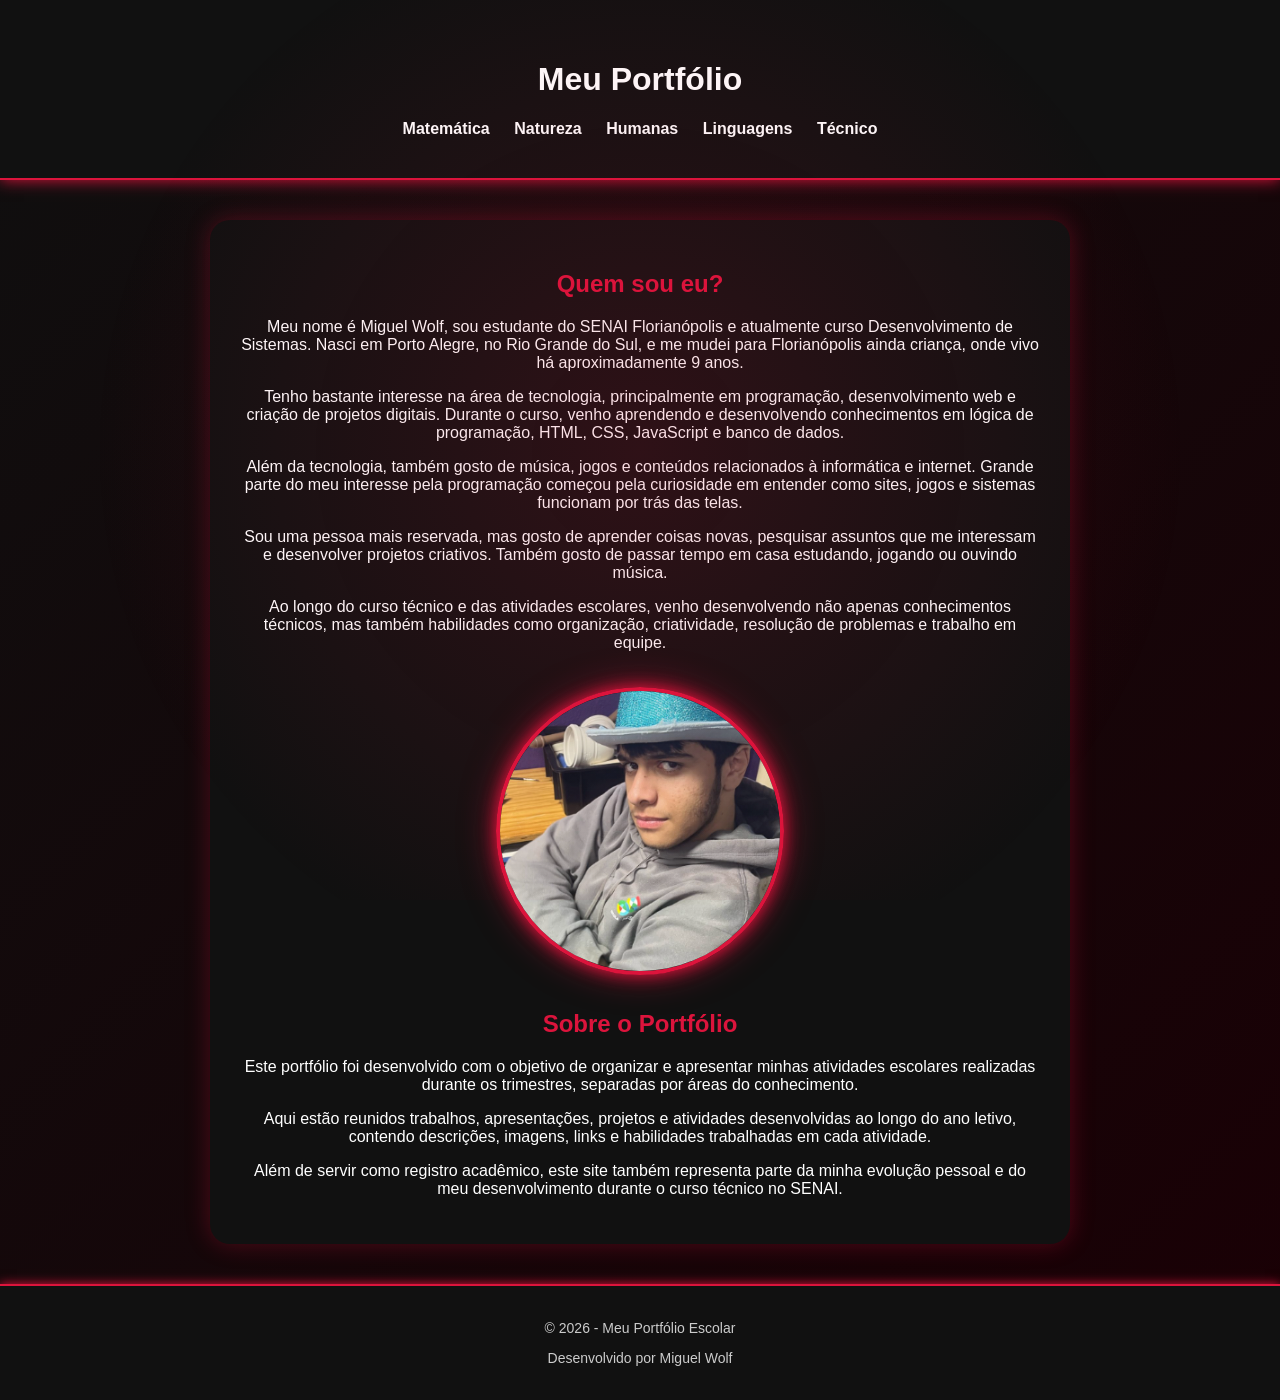
<file: index.html>
<!DOCTYPE html>
<html lang="pt-br">
<head>
<meta charset="UTF-8">
<title>Meu Portfólio</title>
<link rel="stylesheet" href="estilo.css">
</head>

<body>

<header>
<h1>Meu Portfólio</h1>

<nav>
<a href="matematica.html">Matemática</a>
<a href="natureza.html">Natureza</a>
<a href="humanas.html">Humanas</a>
<a href="linguagens.html">Linguagens</a>
<a href="tecnico.html">Técnico</a>
</nav>
</header>

<section class="conteudo">

<h2>Quem sou eu?</h2>

<p>
Meu nome é Miguel Wolf, sou estudante do SENAI Florianópolis e atualmente curso Desenvolvimento de Sistemas.
Nasci em Porto Alegre, no Rio Grande do Sul, e me mudei para Florianópolis ainda criança, onde vivo há aproximadamente 9 anos.
</p>

<p>
Tenho bastante interesse na área de tecnologia, principalmente em programação, desenvolvimento web e criação de projetos digitais.
Durante o curso, venho aprendendo e desenvolvendo conhecimentos em lógica de programação, HTML, CSS, JavaScript e banco de dados.
</p>

<p>
Além da tecnologia, também gosto de música, jogos e conteúdos relacionados à informática e internet.
Grande parte do meu interesse pela programação começou pela curiosidade em entender como sites, jogos e sistemas funcionam por trás das telas.
</p>

<p>
Sou uma pessoa mais reservada, mas gosto de aprender coisas novas, pesquisar assuntos que me interessam e desenvolver projetos criativos.
Também gosto de passar tempo em casa estudando, jogando ou ouvindo música.
</p>

<p>
Ao longo do curso técnico e das atividades escolares, venho desenvolvendo não apenas conhecimentos técnicos, mas também habilidades como organização, criatividade, resolução de problemas e trabalho em equipe.
</p>

<img src="eu.png" class="foto">

<h2>Sobre o Portfólio</h2>

<p>
Este portfólio foi desenvolvido com o objetivo de organizar e apresentar minhas atividades escolares realizadas durante os trimestres, separadas por áreas do conhecimento.
</p>

<p>
Aqui estão reunidos trabalhos, apresentações, projetos e atividades desenvolvidas ao longo do ano letivo, contendo descrições, imagens, links e habilidades trabalhadas em cada atividade.
</p>

<p>
Além de servir como registro acadêmico, este site também representa parte da minha evolução pessoal e do meu desenvolvimento durante o curso técnico no SENAI.
</p>

</section>

<footer>
<p>© 2026 - Meu Portfólio Escolar</p>
<p>Desenvolvido por Miguel Wolf</p>
</footer>

</body>
</html>
</file>
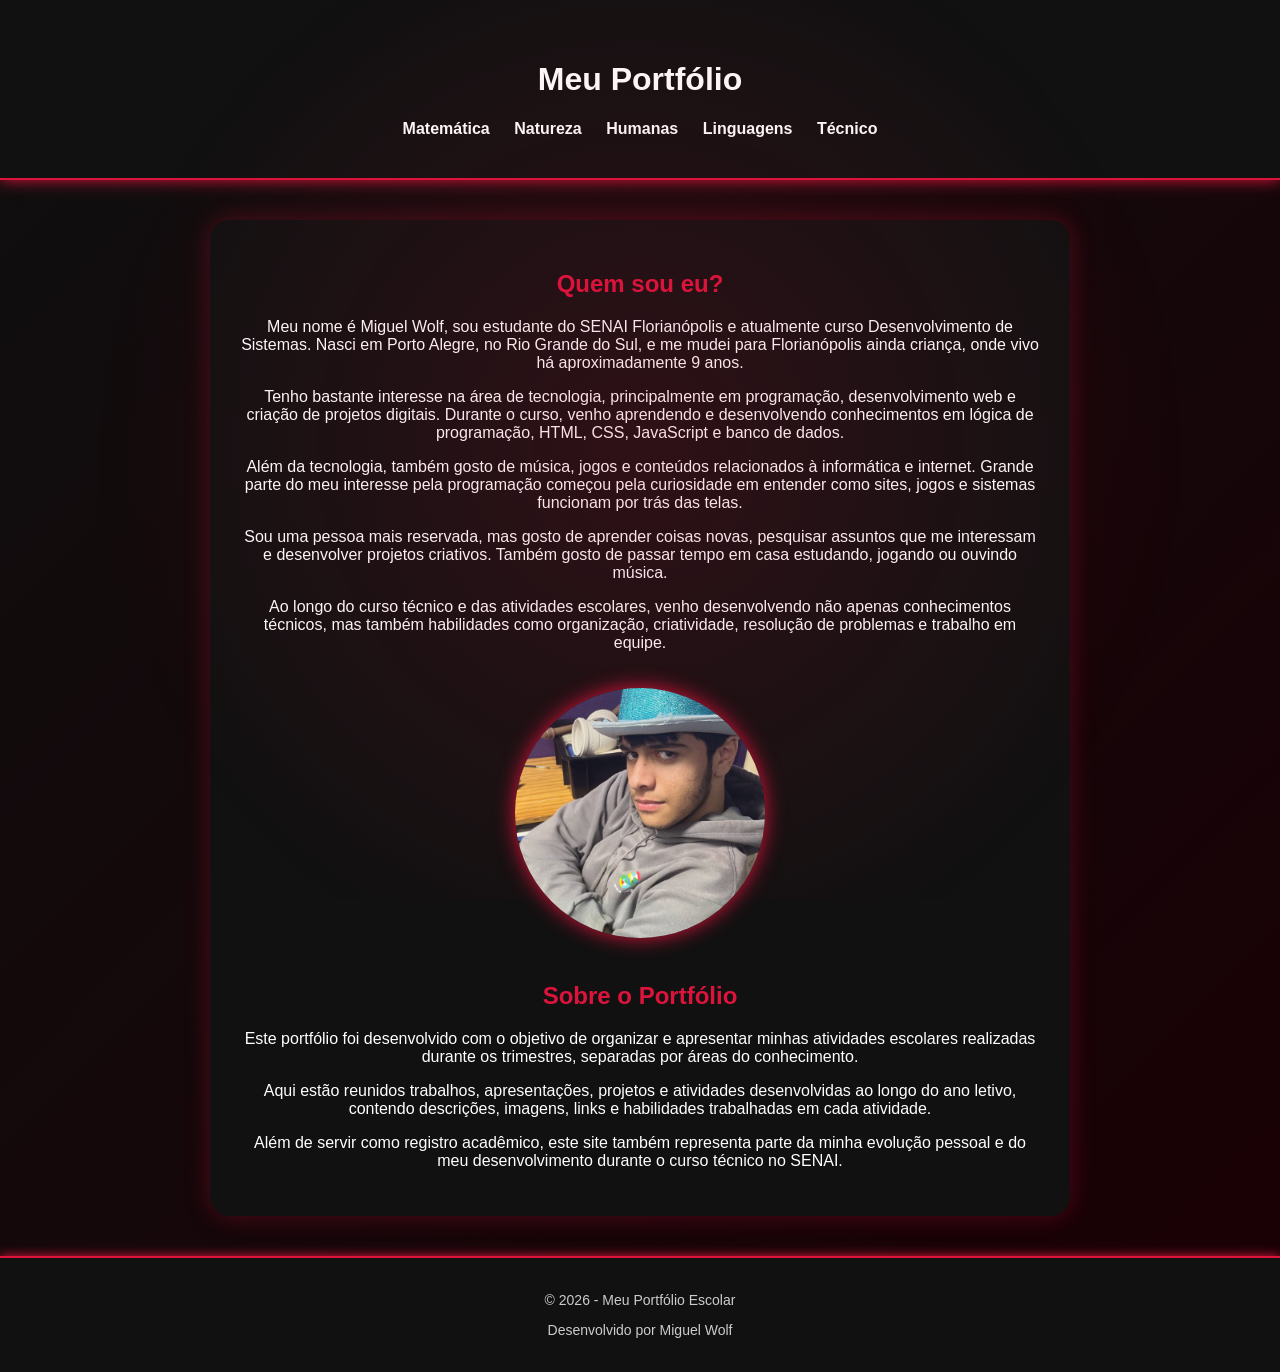
<file: portfolio/index.html>
<!DOCTYPE html>
<html lang="pt-BR">

<head>
    <meta charset="UTF-8">
    <meta name="viewport" content="width=device-width, initial-scale=1.0">
    <title>Meu Portfólio</title>
    <link rel="stylesheet" href="estilo.css">
</head>

<body>

    <header>
        <h1>Meu Portfólio</h1>

<nav>
    <a href="matematica.html">Matemática</a>
    <a href="natureza.html">Natureza</a>
    <a href="humanas.html">Humanas</a>
    <a href="linguagens.html">Linguagens</a>
    <a href="tecnico.html">Técnico</a>
</nav>
    </header>

    <main class="conteudo">

        <h2>Quem sou eu?</h2>

        <p>
            Meu nome é Miguel Wolf, sou estudante do SENAI Florianópolis
            e atualmente curso Desenvolvimento de Sistemas. Nasci em Porto Alegre,
            no Rio Grande do Sul, e me mudei para Florianópolis ainda criança,
            onde vivo há aproximadamente 9 anos.
        </p>

        <p>
            Tenho bastante interesse na área de tecnologia, principalmente em
            programação, desenvolvimento web e criação de projetos digitais.
            Durante o curso, venho aprendendo e desenvolvendo conhecimentos em
            lógica de programação, HTML, CSS, JavaScript e banco de dados.
        </p>

        <p>
            Além da tecnologia, também gosto de música, jogos e conteúdos
            relacionados à informática e internet. Grande parte do meu interesse
            pela programação começou pela curiosidade em entender como sites,
            jogos e sistemas funcionam por trás das telas.
        </p>

        <p>
            Sou uma pessoa mais reservada, mas gosto de aprender coisas novas,
            pesquisar assuntos que me interessam e desenvolver projetos criativos.
            Também gosto de passar tempo em casa estudando, jogando ou ouvindo música.
        </p>

        <p>
            Ao longo do curso técnico e das atividades escolares, venho desenvolvendo
            não apenas conhecimentos técnicos, mas também habilidades como organização,
            criatividade, resolução de problemas e trabalho em equipe.
        </p>

        <img src="imagens/eu.png" class="foto" alt="Foto de Miguel">

        <h2>Sobre o Portfólio</h2>

        <p>
            Este portfólio foi desenvolvido com o objetivo de organizar e apresentar
            minhas atividades escolares realizadas durante os trimestres, separadas
            por áreas do conhecimento.
        </p>

        <p>
            Aqui estão reunidos trabalhos, apresentações, projetos e atividades
            desenvolvidas ao longo do ano letivo, contendo descrições, imagens,
            links e habilidades trabalhadas em cada atividade.
        </p>

        <p>
            Além de servir como registro acadêmico, este site também representa parte
            da minha evolução pessoal e do meu desenvolvimento durante o curso técnico
            no SENAI.
        </p>

    </main>

    <footer>
        <p>© 2026 - Meu Portfólio Escolar</p>
        <p>Desenvolvido por Miguel Wolf</p>
    </footer>

</body>
</html>
</file>
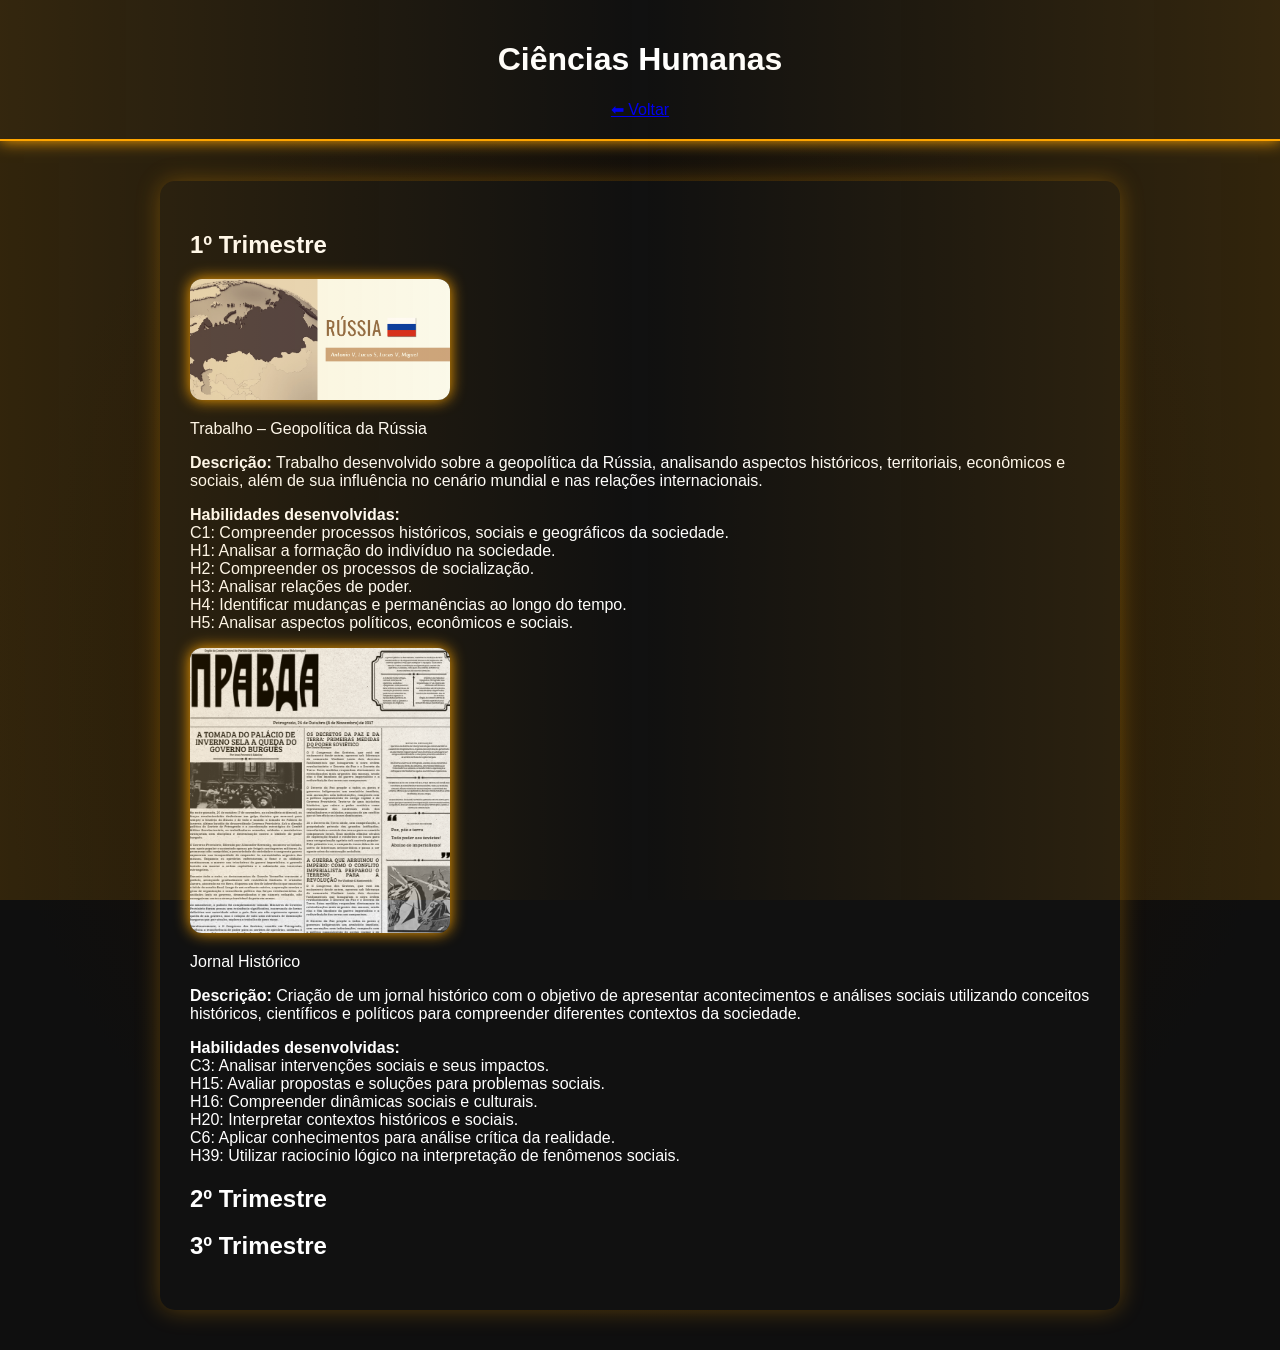
<file: humanas.html>
<!DOCTYPE html>
<html lang="pt-br">
<head>
<meta charset="UTF-8">
<title>Humanas</title>
<link rel="stylesheet" href="humanas.css">
</head>

<body>

<header>
<h1>Ciências Humanas</h1>
<a href="index.html">⬅ Voltar</a>
</header>

<section>

<h2>1º Trimestre</h2>

<div class="atividade">

<a href="https://canva.link/3othh3sfqfxx90z" target="_blank">
<img src="hum 1 russia.png" alt="Geopolítica da Rússia" width="300">
</a>

<p class="legenda">Trabalho – Geopolítica da Rússia</p>

<p>
<b>Descrição:</b> Trabalho desenvolvido sobre a geopolítica da Rússia, analisando aspectos históricos, territoriais, econômicos e sociais, além de sua influência no cenário mundial e nas relações internacionais.
</p>

<p>
<b>Habilidades desenvolvidas:</b><br>
C1: Compreender processos históricos, sociais e geográficos da sociedade.<br>
H1: Analisar a formação do indivíduo na sociedade.<br>
H2: Compreender os processos de socialização.<br>
H3: Analisar relações de poder.<br>
H4: Identificar mudanças e permanências ao longo do tempo.<br>
H5: Analisar aspectos políticos, econômicos e sociais.
</p>

</div>



<div class="atividade">

<a href="https://canva.link/cmu56393aa0gbc9" target="_blank">
<img src="hum 2 pravda.png" alt="Jornal histórico" width="300">
</a>

<p class="legenda">Jornal Histórico</p>

<p>
<b>Descrição:</b> Criação de um jornal histórico com o objetivo de apresentar acontecimentos e análises sociais utilizando conceitos históricos, científicos e políticos para compreender diferentes contextos da sociedade.
</p>

<p>
<b>Habilidades desenvolvidas:</b><br>
C3: Analisar intervenções sociais e seus impactos.<br>
H15: Avaliar propostas e soluções para problemas sociais.<br>
H16: Compreender dinâmicas sociais e culturais.<br>
H20: Interpretar contextos históricos e sociais.<br>
C6: Aplicar conhecimentos para análise crítica da realidade.<br>
H39: Utilizar raciocínio lógico na interpretação de fenômenos sociais.
</p>

</div>


<h2>2º Trimestre</h2>

<h2>3º Trimestre</h2>

</section>

</body>
</html>
</file>
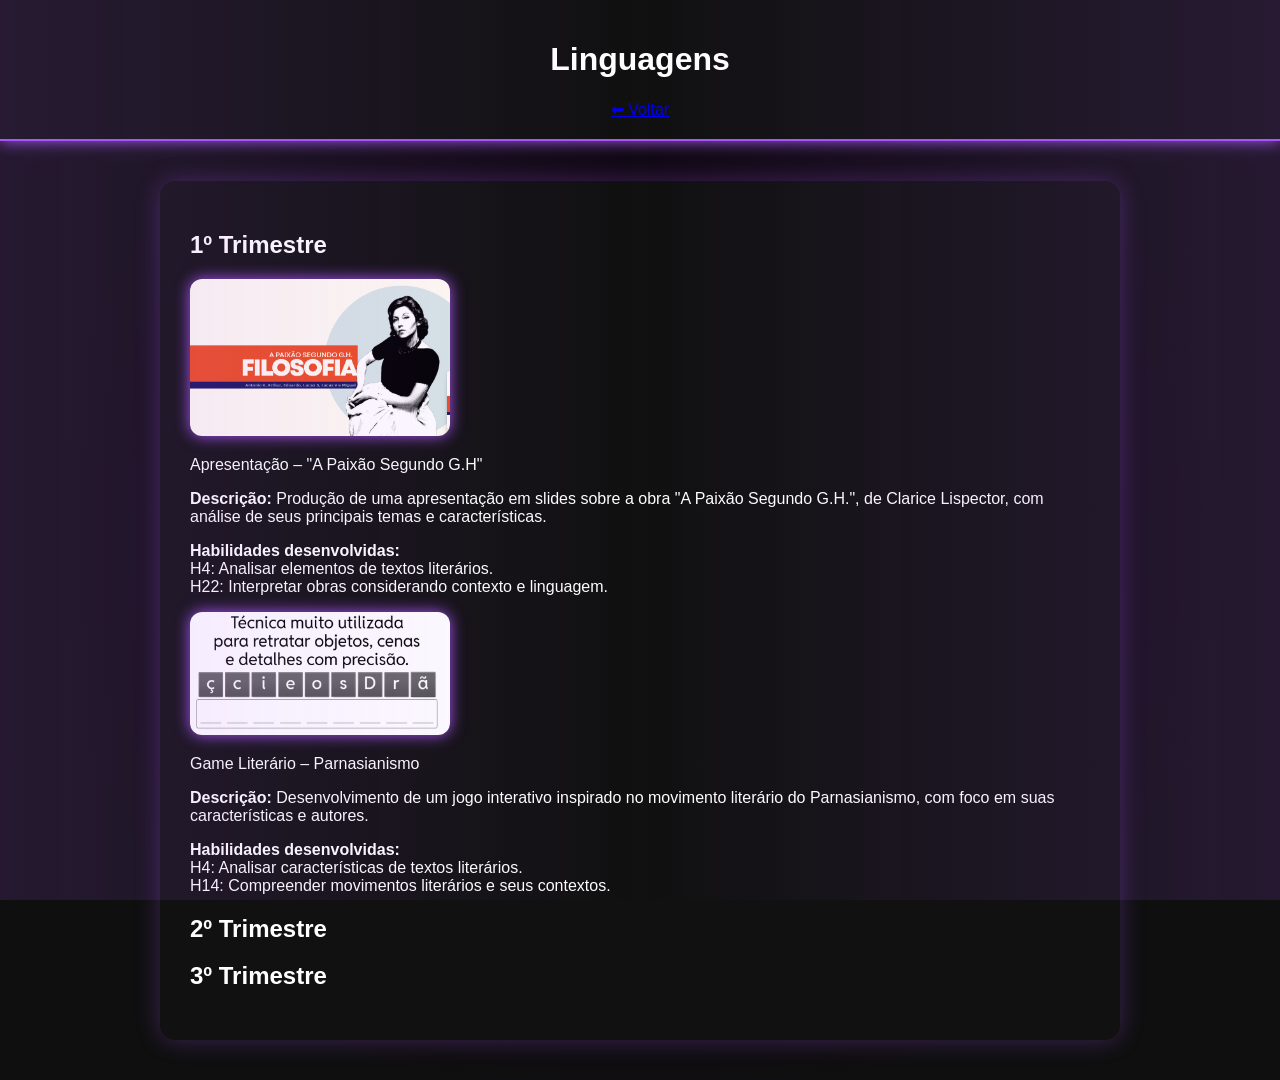
<file: linguagens.html>
<!DOCTYPE html>
<html lang="pt-br">
<head>
<meta charset="UTF-8">
<title>Linguagens</title>
<link rel="stylesheet" href="linguagens.css">
</head>

<body>

<header>
<h1>Linguagens</h1>
<a href="index.html">⬅ Voltar</a>
</header>

<section>

<h2>1º Trimestre</h2>

<div class="atividade">

<a href="https://canva.link/0ob1jdygsqsw6u0" target="_blank">
<img src="ling2.png" alt="A paixão segundo G.H" width="300">
</a>

<p class="legenda">Apresentação – "A Paixão Segundo G.H"</p>

<p>
<b>Descrição:</b> Produção de uma apresentação em slides sobre a obra "A Paixão Segundo G.H.", de Clarice Lispector, com análise de seus principais temas e características.
</p>

<p>
<b>Habilidades desenvolvidas:</b><br>
H4: Analisar elementos de textos literários.<br>
H22: Interpretar obras considerando contexto e linguagem.
</p>

</div>



<div class="atividade">

<a href="https://wordwall.net/pt/resource/108144808/parnasianismo" target="_blank">
<img src="ling1.png" alt="Game literário Parnasianismo" width="300">
</a>

<p class="legenda">Game Literário – Parnasianismo</p>

<p>
<b>Descrição:</b> Desenvolvimento de um jogo interativo inspirado no movimento literário do Parnasianismo, com foco em suas características e autores.
</p>

<p>
<b>Habilidades desenvolvidas:</b><br>
H4: Analisar características de textos literários.<br>
H14: Compreender movimentos literários e seus contextos.
</p>

</div>


<h2>2º Trimestre</h2>

<h2>3º Trimestre</h2>

</section>

</body>
</html>
</file>
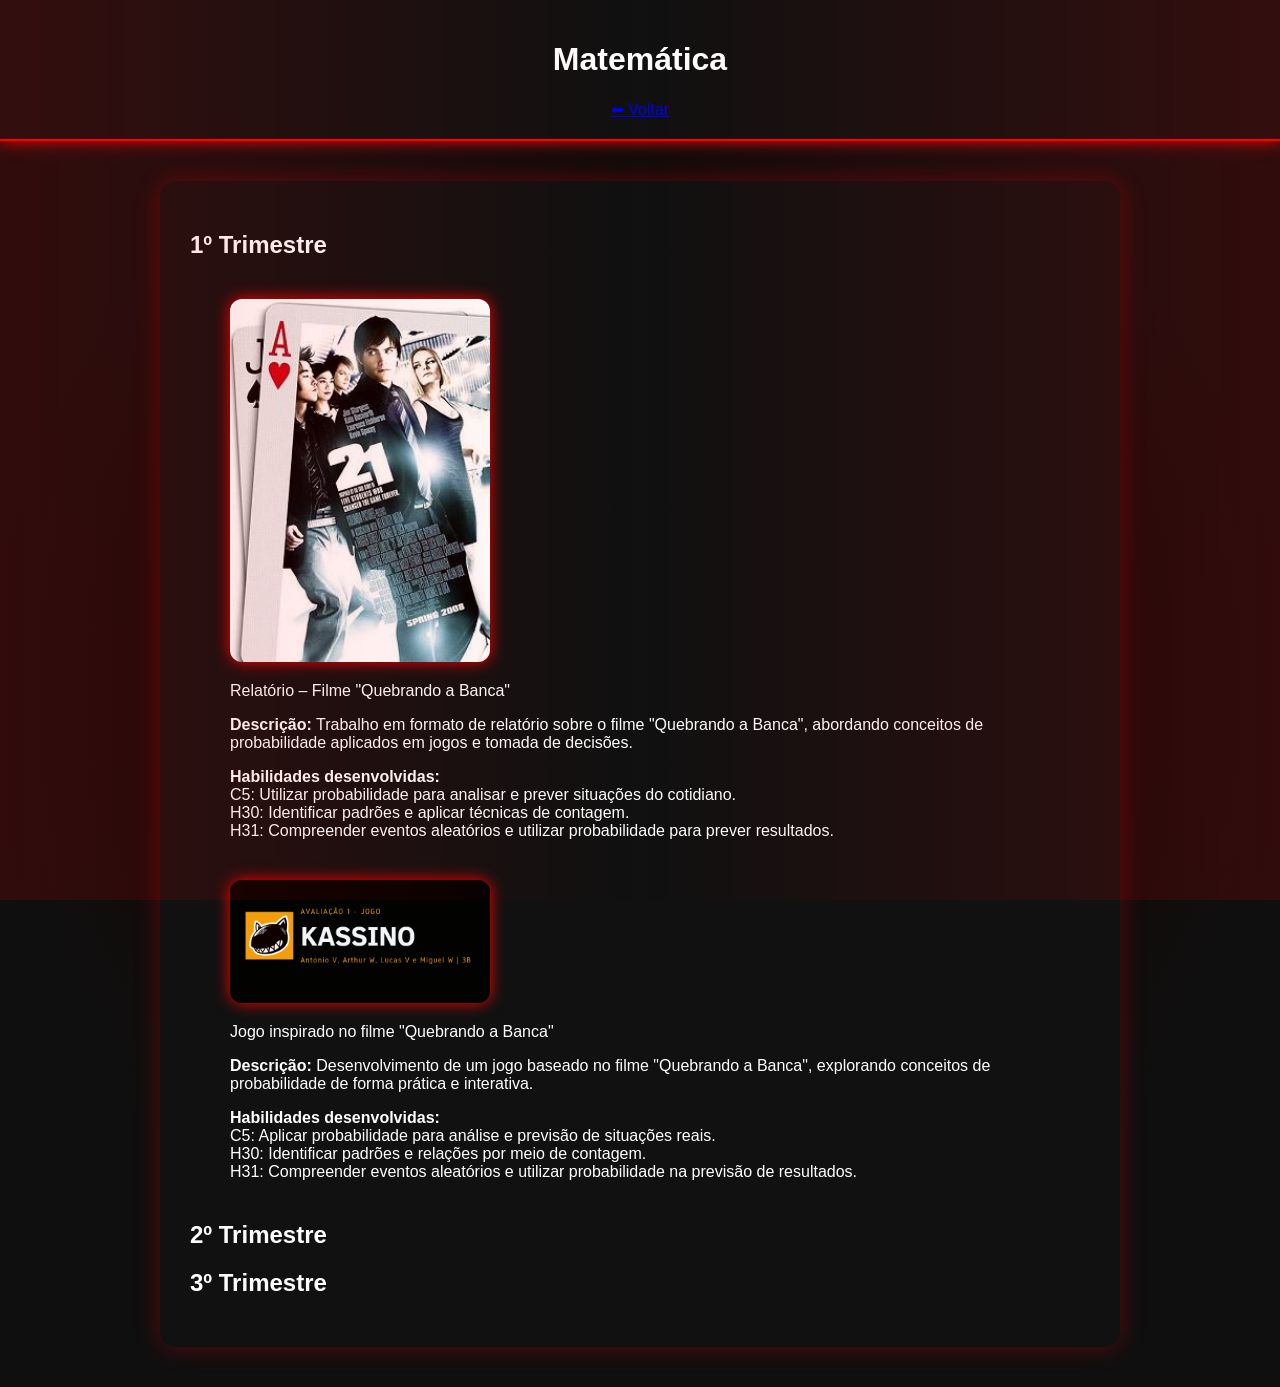
<file: matematica.html>
<!DOCTYPE html>
<html lang="pt-br">
<head>
<meta charset="UTF-8">
<title>Matemática</title>
<link rel="stylesheet" href="matematica.css">
</head>

<body>

<header>
<h1>Matemática</h1>
<a href="index.html">⬅ Voltar</a>
</header>

<section>

<h2>1º Trimestre</h2>

<div class="atividade">

<a href="https://docs.google.com/document/d/11gTLYmVyfep7jffyUyf_h9TsoMh0uveT/edit?usp=sharing&ouid=116809978277666726224&rtpof=true&sd=true" target="_blank">
<img src="mat 1 filme.jpg" alt="Imagem clicável" width="300">
</a>

<p class="legenda">Relatório – Filme "Quebrando a Banca"</p>

<p>
<b>Descrição:</b> Trabalho em formato de relatório sobre o filme "Quebrando a Banca", abordando conceitos de probabilidade aplicados em jogos e tomada de decisões.
</p>

<p>
<b>Habilidades desenvolvidas:</b><br>
C5: Utilizar probabilidade para analisar e prever situações do cotidiano.<br>
H30: Identificar padrões e aplicar técnicas de contagem.<br>
H31: Compreender eventos aleatórios e utilizar probabilidade para prever resultados.
</p>

</div>



<div class="atividade">

<a href="https://kassinomat.netlify.app/" target="_blank">
<img src="mat2.png" alt="Imagem clicável" width="300">
</a>

<p class="legenda">Jogo inspirado no filme "Quebrando a Banca"</p>

<p>
<b>Descrição:</b> Desenvolvimento de um jogo baseado no filme "Quebrando a Banca", explorando conceitos de probabilidade de forma prática e interativa.
</p>

<p>
<b>Habilidades desenvolvidas:</b><br>
C5: Aplicar probabilidade para análise e previsão de situações reais.<br>
H30: Identificar padrões e relações por meio de contagem.<br>
H31: Compreender eventos aleatórios e utilizar probabilidade na previsão de resultados.
</p>

</div>


<h2>2º Trimestre</h2>

<h2>3º Trimestre</h2>

</section>

</body>
</html>
</file>
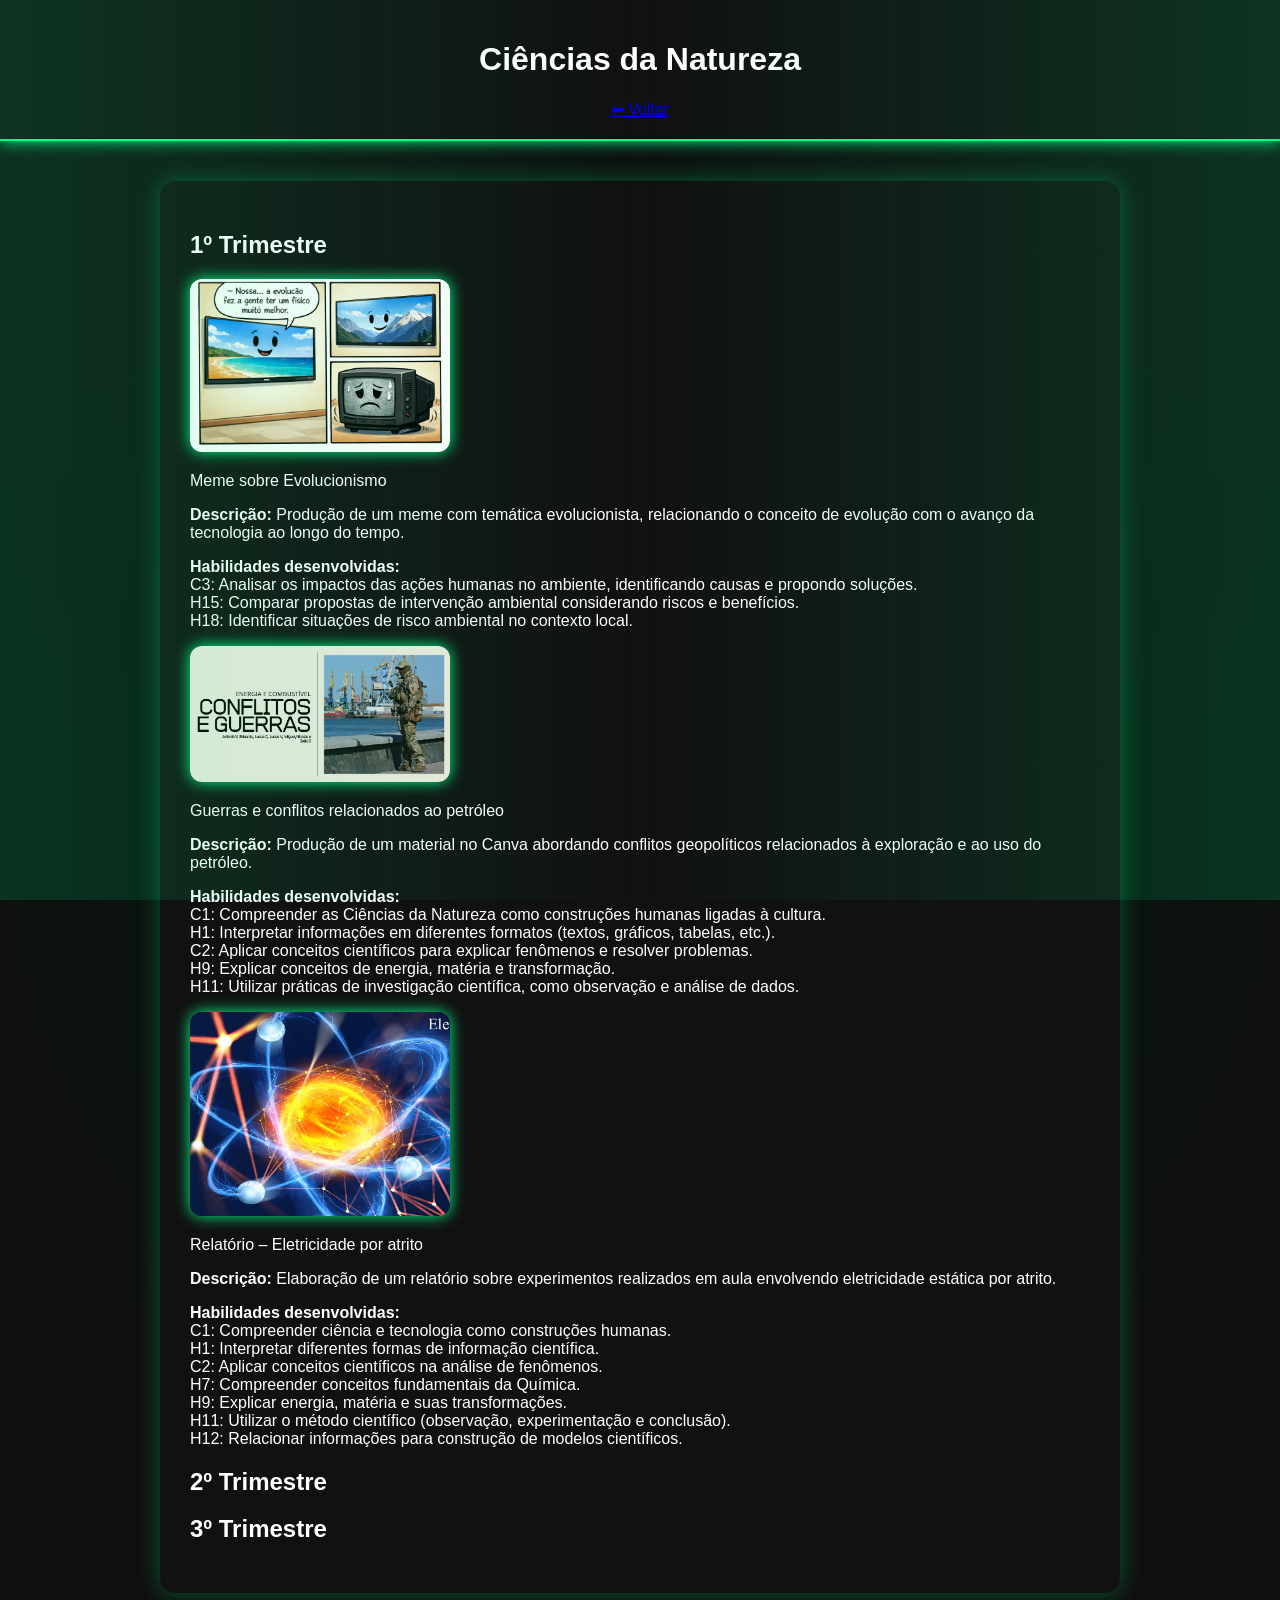
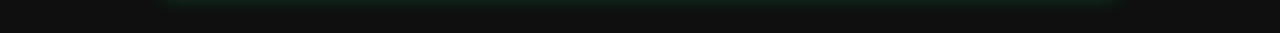
<file: natureza.html>
<!DOCTYPE html>
<html lang="pt-br">
<head>
<meta charset="UTF-8">
<title>Natureza</title>
<link rel="stylesheet" href="natureza.css">
</head>

<body>

<header>
<h1>Ciências da Natureza</h1>
<a href="index.html">⬅ Voltar</a>
</header>

<section>

<h2>1º Trimestre</h2>

<div class="atividade">

<img src="nat 1 evolucionismo.png" alt="Meme evolucionismo">

<p class="legenda">Meme sobre Evolucionismo</p>

<p>
<b>Descrição:</b> Produção de um meme com temática evolucionista, relacionando o conceito de evolução com o avanço da tecnologia ao longo do tempo.
</p>

<p>
<b>Habilidades desenvolvidas:</b><br>
C3: Analisar os impactos das ações humanas no ambiente, identificando causas e propondo soluções.<br>
H15: Comparar propostas de intervenção ambiental considerando riscos e benefícios.<br>
H18: Identificar situações de risco ambiental no contexto local.
</p>

</div>



<div class="atividade">

<a href="https://canva.link/aqp3r6b0yluvr1s" target="_blank">
<img src="nat 2 guerra.png" alt="Guerras e petróleo">
</a>

<p class="legenda">Guerras e conflitos relacionados ao petróleo</p>

<p>
<b>Descrição:</b> Produção de um material no Canva abordando conflitos geopolíticos relacionados à exploração e ao uso do petróleo.
</p>

<p>
<b>Habilidades desenvolvidas:</b><br>
C1: Compreender as Ciências da Natureza como construções humanas ligadas à cultura.<br>
H1: Interpretar informações em diferentes formatos (textos, gráficos, tabelas, etc.).<br>
C2: Aplicar conceitos científicos para explicar fenômenos e resolver problemas.<br>
H9: Explicar conceitos de energia, matéria e transformação.<br>
H11: Utilizar práticas de investigação científica, como observação e análise de dados.
</p>

</div>



<div class="atividade">

<a href="https://docs.google.com/document/d/1Low42Ee_YEJSPD6grNRZkr_14v0urHVy1S_NRT-eBfg/edit?usp=sharing" target="_blank">
<img src="eletrostatica.png" alt="Experimento de eletricidade">
</a>

<p class="legenda">Relatório – Eletricidade por atrito</p>

<p>
<b>Descrição:</b> Elaboração de um relatório sobre experimentos realizados em aula envolvendo eletricidade estática por atrito.
</p>

<p>
<b>Habilidades desenvolvidas:</b><br>
C1: Compreender ciência e tecnologia como construções humanas.<br>
H1: Interpretar diferentes formas de informação científica.<br>
C2: Aplicar conceitos científicos na análise de fenômenos.<br>
H7: Compreender conceitos fundamentais da Química.<br>
H9: Explicar energia, matéria e suas transformações.<br>
H11: Utilizar o método científico (observação, experimentação e conclusão).<br>
H12: Relacionar informações para construção de modelos científicos.
</p>

</div>


<h2>2º Trimestre</h2>

<h2>3º Trimestre</h2>

</section>

</body>
</html>
</file>
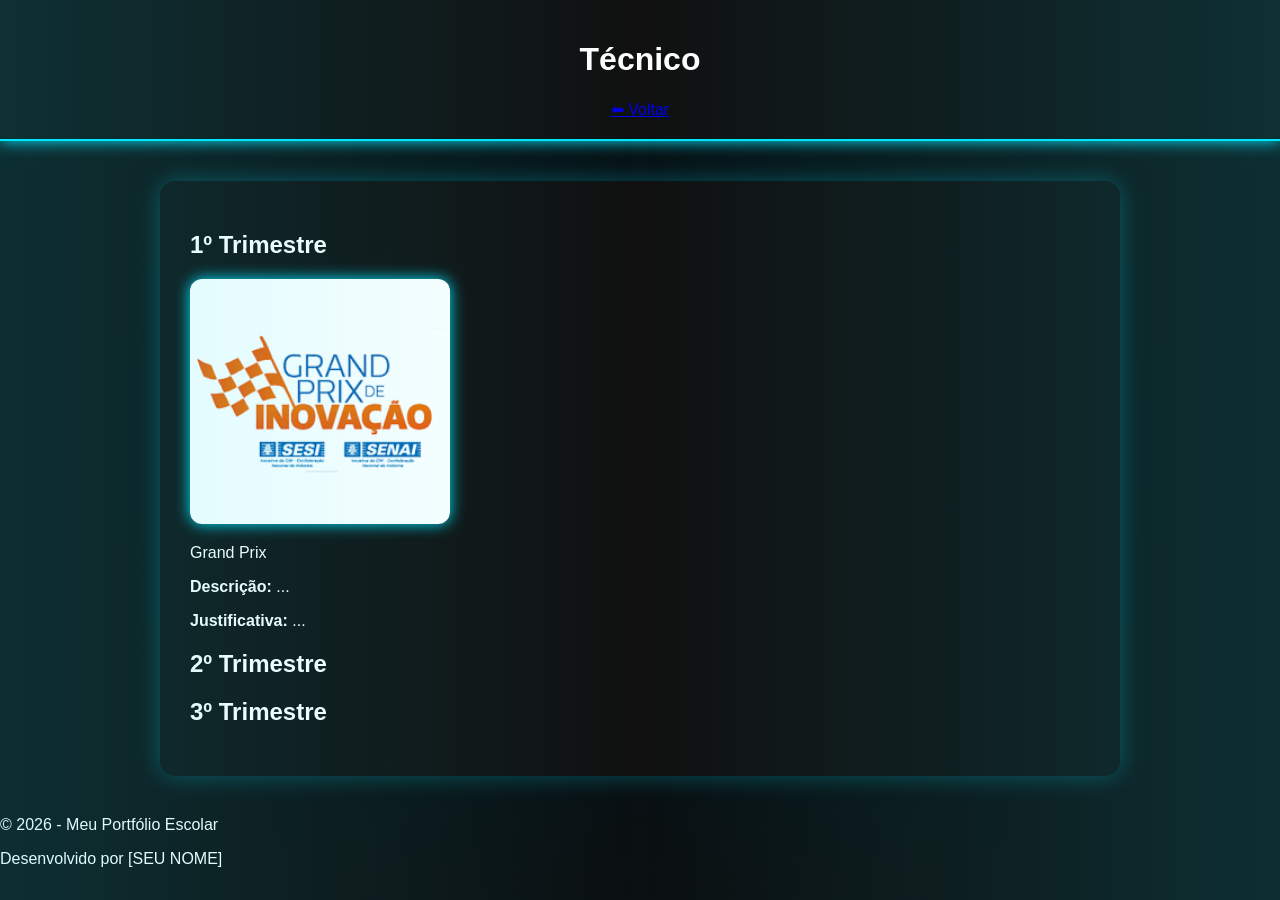
<file: tecnico.html>
<!DOCTYPE html>
<html lang="pt-br">
<head>
<meta charset="UTF-8">
<title>Técnico</title>
<link rel="stylesheet" href="tecnico.css">
</head>

<body>

<header>
<h1>Técnico</h1>
<a href="index.html">⬅ Voltar</a>
</header>

<section>

<h2>1º Trimestre</h2>

<div class="atividade">
<a href="https://docs.google.com/document/d/1g6xpgjGblsisz6WOIvfAjcORnT2F8TtlkwaObCe58R8/edit?usp=sharing" target="_blank">
<img src="grandprix.png">
</a>
<p class="legenda">Grand Prix</p>
<p><b>Descrição:</b> ...</p>
<p><b>Justificativa:</b> ...</p>


<h2>2º Trimestre</h2>
<h2>3º Trimestre</h2>

</section>

<footer>
<p>© 2026 - Meu Portfólio Escolar</p>
<p>Desenvolvido por [SEU NOME]</p>
</footer>

</body>
</html>
</file>
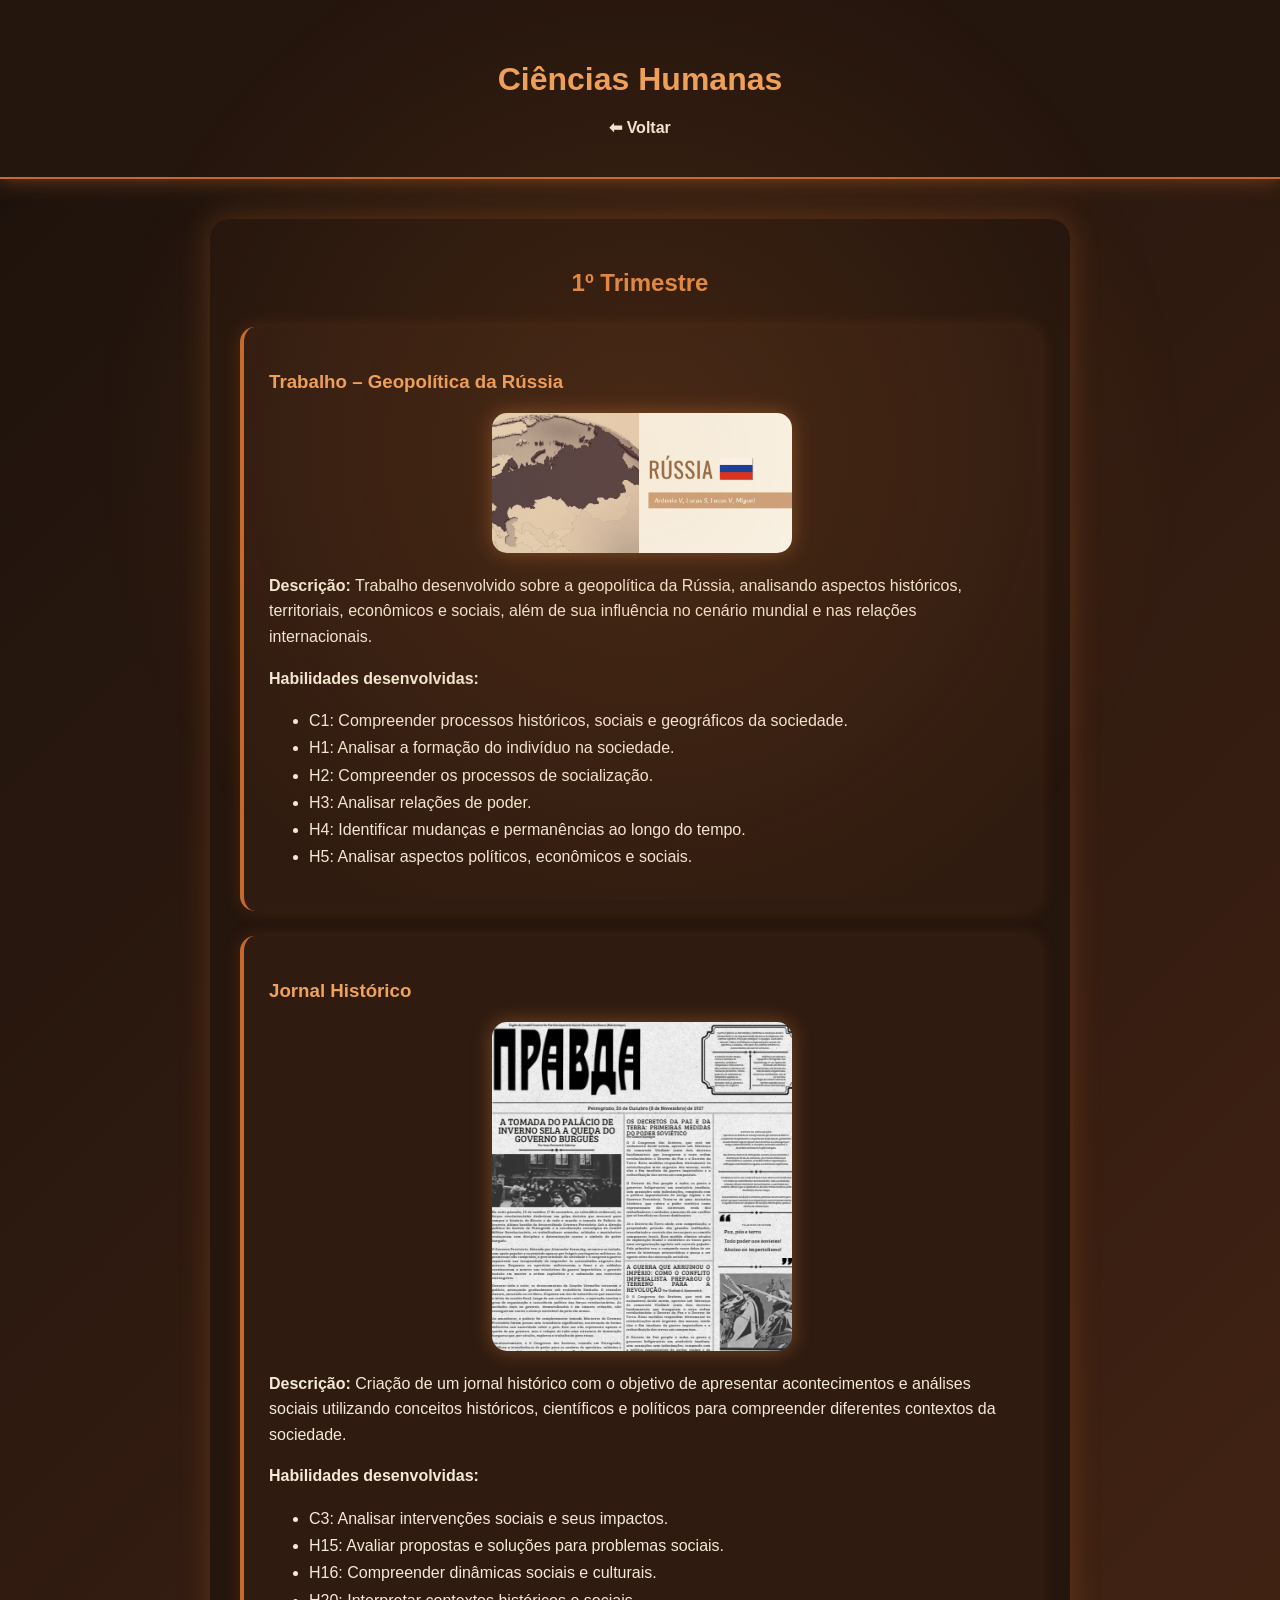
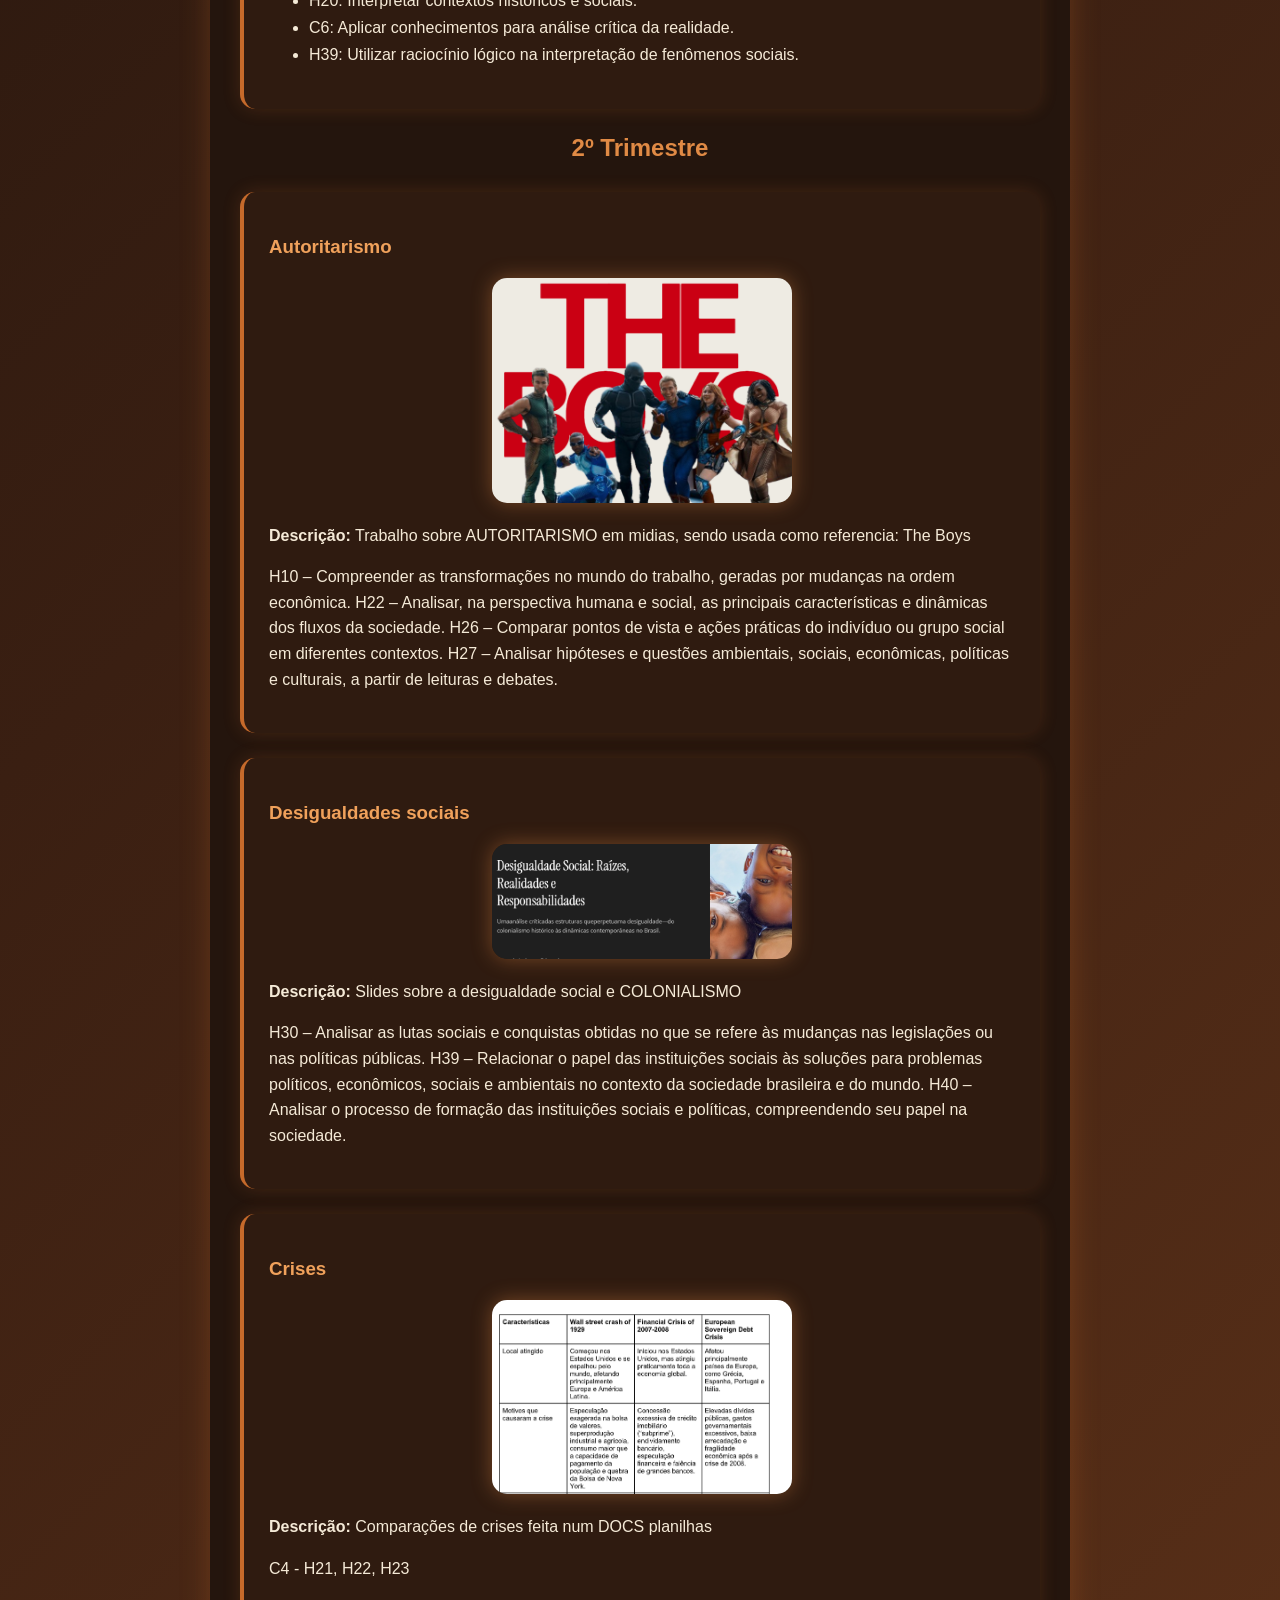
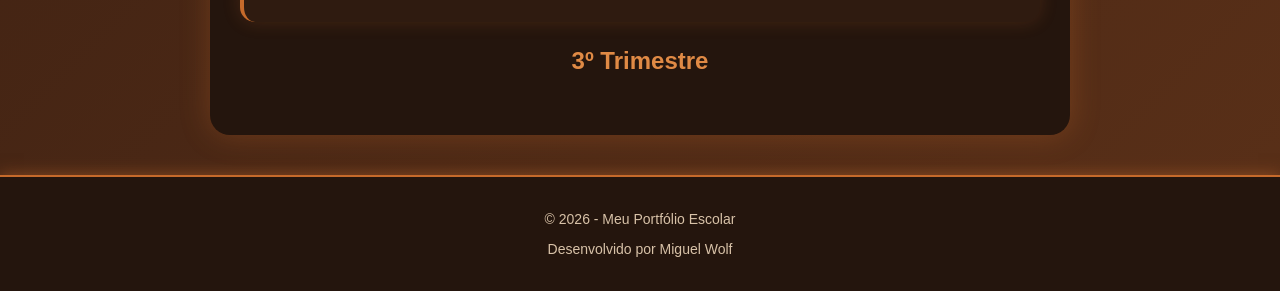
<file: portfolio/humanas.html>
<!DOCTYPE html>
<html lang="pt-BR">

<head>
    <meta charset="UTF-8">
    <meta name="viewport" content="width=device-width, initial-scale=1.0">
    <title>Ciências Humanas</title>
    <link rel="stylesheet" href="humanas.css">
</head>

<body>

    <header>
        <h1>Ciências Humanas</h1>
        <a href="index.html" class="voltar">⬅ Voltar</a>
    </header>

    <main class="conteudo">

        <section>
            <h2>1º Trimestre</h2>

            <div class="atividade">
                <h3>Trabalho – Geopolítica da Rússia</h3>

                <a href="https://www.canva.com/design/DAHBMznVS0s/M_TuXl1M90DoLjA1zwYdJg/edit?utm_content=DAHBMznVS0s&utm_campaign=designshare&utm_medium=link2&utm_source=sharebutton" target="_blank">
                    <img src="imagens/hum 1 russia.png"
                         class="imagem-atividade"
                         alt="Trabalho sobre a Geopolítica da Rússia">
                </a>

                <p>
                    <strong>Descrição:</strong>
                    Trabalho desenvolvido sobre a geopolítica da Rússia,
                    analisando aspectos históricos, territoriais, econômicos
                    e sociais, além de sua influência no cenário mundial
                    e nas relações internacionais.
                </p>

                <p><strong>Habilidades desenvolvidas:</strong></p>

                <ul>
                    <li>C1: Compreender processos históricos, sociais e geográficos da sociedade.</li>
                    <li>H1: Analisar a formação do indivíduo na sociedade.</li>
                    <li>H2: Compreender os processos de socialização.</li>
                    <li>H3: Analisar relações de poder.</li>
                    <li>H4: Identificar mudanças e permanências ao longo do tempo.</li>
                    <li>H5: Analisar aspectos políticos, econômicos e sociais.</li>
                </ul>
            </div>


            <div class="atividade">
                <h3>Jornal Histórico</h3>

                <a href="canva.link/cmu56393aa0gbc9" target="_blank">
                    <img src="imagens/hum 2 pravda (1).png"
                         class="imagem-atividade"
                         alt="Jornal Histórico">
                </a>

                <p>
                    <strong>Descrição:</strong>
                    Criação de um jornal histórico com o objetivo de apresentar
                    acontecimentos e análises sociais utilizando conceitos
                    históricos, científicos e políticos para compreender
                    diferentes contextos da sociedade.
                </p>

                <p><strong>Habilidades desenvolvidas:</strong></p>

                <ul>
                    <li>C3: Analisar intervenções sociais e seus impactos.</li>
                    <li>H15: Avaliar propostas e soluções para problemas sociais.</li>
                    <li>H16: Compreender dinâmicas sociais e culturais.</li>
                    <li>H20: Interpretar contextos históricos e sociais.</li>
                    <li>C6: Aplicar conhecimentos para análise crítica da realidade.</li>
                    <li>H39: Utilizar raciocínio lógico na interpretação de fenômenos sociais.</li>
                </ul>
            </div>

        </section>


        <section>
            <h2>2º Trimestre</h2>

            <div class="atividade">
                <h3>Autoritarismo</h3>

                <a href="https://canva.link/69mwrdy8rt4xvqg" target="_blank">
                    <img src="imagens/hum4.png"
                         class="imagem-atividade"
                         alt="Atividade sobre Autoritarismo">
                </a>

                <p>
                    <strong>Descrição:</strong>
                    Trabalho sobre AUTORITARISMO em midias, sendo usada como referencia: The Boys
                </p>

                <p>
                    H10 – Compreender as transformações no mundo do trabalho, geradas por mudanças na ordem econômica.
                    H22 – Analisar, na perspectiva humana e social, as principais características e dinâmicas dos fluxos da sociedade.
                    H26 – Comparar pontos de vista e ações práticas do indivíduo ou grupo social em diferentes contextos.
                    H27 – Analisar hipóteses e questões ambientais, sociais, econômicas, políticas e culturais, a partir de leituras e debates.
                </p>
            </div>


            <div class="atividade">
                <h3>Desigualdades sociais</h3>

                <a href="https://canva.link/q4gzbk5p6ta9p2v" target="_blank">
                    <img src="imagens/hum5.png"
                         class="imagem-atividade"
                         alt="Atividade sobre Desigualdades Sociais">
                </a>

                <p>
                    <strong>Descrição:</strong>
                    Slides sobre a desigualdade social e COLONIALISMO
                </p>

                <p>
                    H30 – Analisar as lutas sociais e conquistas obtidas no que se refere às mudanças nas legislações ou nas políticas públicas.
                    H39 – Relacionar o papel das instituições sociais às soluções para problemas políticos, econômicos, sociais e ambientais no contexto da sociedade brasileira e do mundo.
                    H40 – Analisar o processo de formação das instituições sociais e políticas, compreendendo seu papel na sociedade.
                </p>
            </div>


            <div class="atividade">
                <h3>Crises</h3>

                <a href="https://docs.google.com/document/d/1qxHfzkB54LX0c4FbaYbBYKrhjcjX4EAn/edit?usp=sharing&ouid=116809978277666726224&rtpof=true&sd=true" target="_blank">
                    <img src="imagens/hum6.png"
                         class="imagem-atividade"
                         alt="Atividade sobre Crises">
                </a>

                <p>
                    <strong>Descrição:</strong>
                    Comparações de crises feita num DOCS planilhas
                </p>

                <p>
                    C4 - H21, H22, H23
                </p>
            </div>

        </section>


        <section>
            <h2>3º Trimestre</h2>
        </section>

    </main>


    <footer>
        <p>© 2026 - Meu Portfólio Escolar</p>
        <p>Desenvolvido por Miguel Wolf</p>
    </footer>

</body>

</html>
</file>
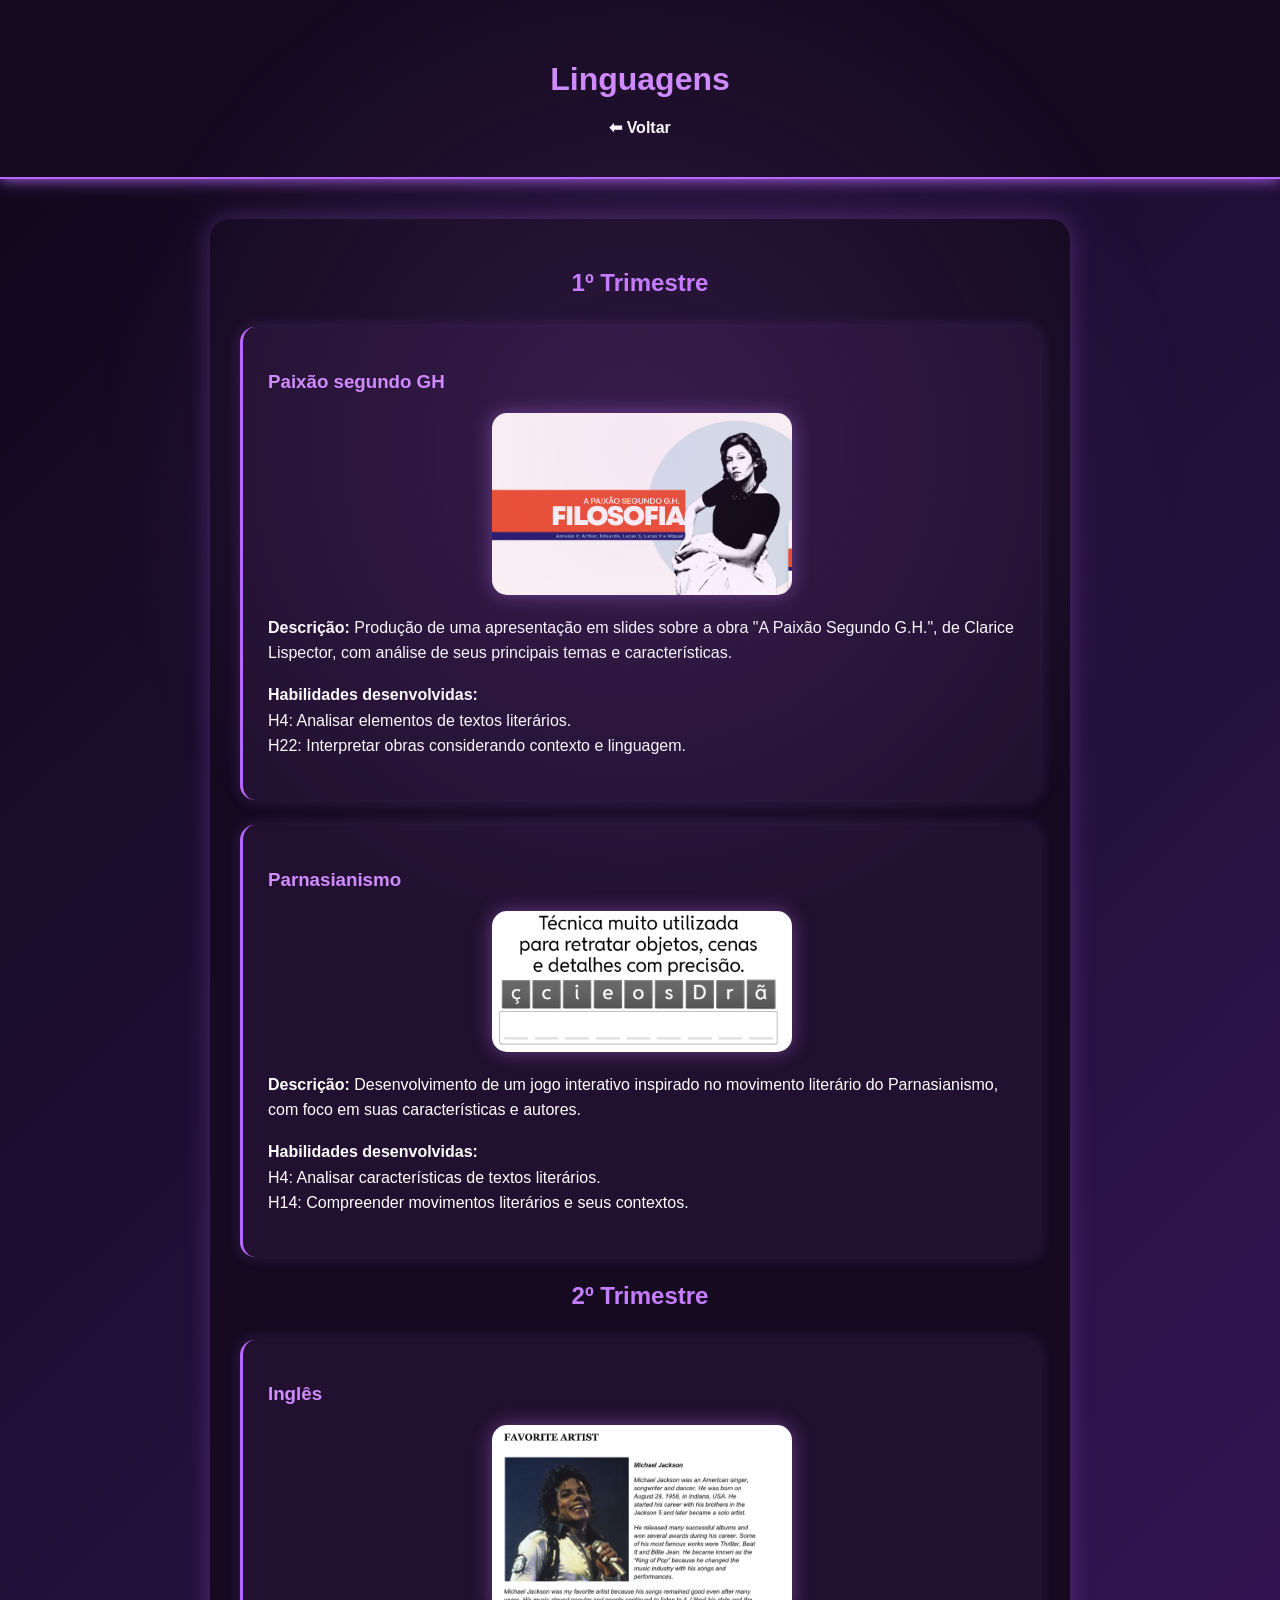
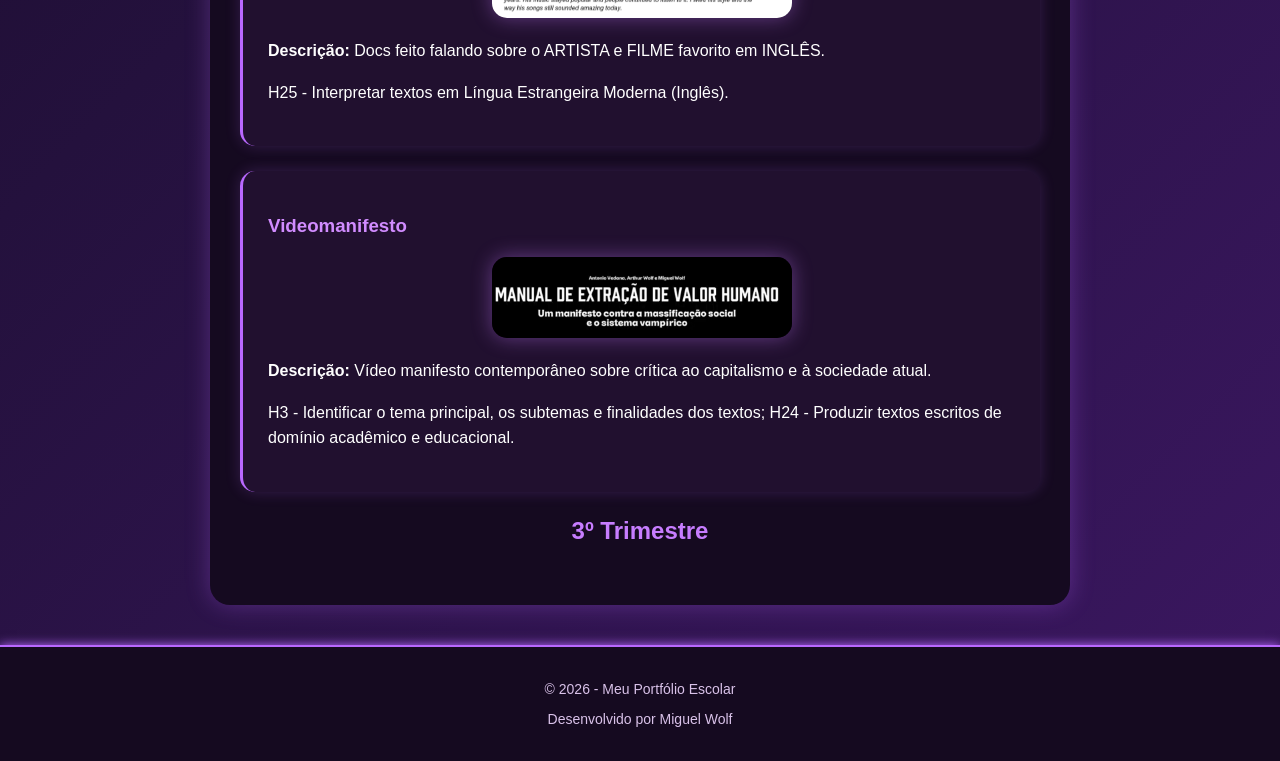
<file: portfolio/linguagens.html>
<!DOCTYPE html>
<html lang="pt-BR">

<head>
    <meta charset="UTF-8">
    <meta name="viewport" content="width=device-width, initial-scale=1.0">
    <title>Linguagens</title>
    <link rel="stylesheet" href="linguagens.css">
</head>

<body>

    <header>
        <h1>Linguagens</h1>
        <a href="index.html" class="voltar">⬅ Voltar</a>
    </header>

    <main class="conteudo">

        <section>
            <h2>1º Trimestre</h2>

            <div class="atividade">

                <h3>Paixão segundo GH</h3>

                <a href="canva.link/0ob1jdygsqsw6u0" target="_blank">
                    <img src="imagens/ling2.png"
                         class="imagem-atividade"
                         alt="Paixão segundo GH">
                </a>

                <p>
                    <strong>Descrição:</strong>
                    Produção de uma apresentação em slides sobre a obra
                    "A Paixão Segundo G.H.", de Clarice Lispector, com análise
                    de seus principais temas e características.
                </p>

                <p>
                    <strong>Habilidades desenvolvidas:</strong><br>
                    H4: Analisar elementos de textos literários.<br>
                    H22: Interpretar obras considerando contexto e linguagem.
                </p>

            </div>


            <div class="atividade">

                <h3>Parnasianismo</h3>

                <a href="https://wordwall.net/pt/resource/108144808/parnasianismo" target="_blank">
                    <img src="imagens/ling1.png"
                         class="imagem-atividade"
                         alt="Parnasianismo">
                </a>

                <p>
                    <strong>Descrição:</strong>
                    Desenvolvimento de um jogo interativo inspirado no
                    movimento literário do Parnasianismo, com foco em suas
                    características e autores.
                </p>

                <p>
                    <strong>Habilidades desenvolvidas:</strong><br>
                    H4: Analisar características de textos literários.<br>
                    H14: Compreender movimentos literários e seus contextos.
                </p>

            </div>

        </section>


        <section>
            <h2>2º Trimestre</h2>

            <div class="atividade">

                <h3>Inglês</h3>

                <a href="https://docs.google.com/document/d/1yfw1XwaCi7ApsnuCSMVtg1bLrsUPZGyj/edit#heading=h.54e8q7x0a5fu" target="_blank">
                    <img src="imagens/ling3.png"
                         class="imagem-atividade"
                         alt="Atividade de Inglês">
                </a>

                <p>
                    <strong>Descrição:</strong>
                    Docs feito falando sobre o ARTISTA e FILME favorito em INGLÊS.
                </p>

                <p>
                    H25 - Interpretar textos em Língua Estrangeira Moderna (Inglês).
                </p>

            </div>


            <div class="atividade">

                <h3>Videomanifesto</h3>

                <a href="https://drive.google.com/file/d/1Z_86QCFCjOpo4bgVbDGwIGDXBwLig4IM/view" target="_blank">
                    <img src="imagens/ling4.png"
                         class="imagem-atividade"
                         alt="Videomanifesto">
                </a>

                <p>
                    <strong>Descrição:</strong>
                    Vídeo manifesto contemporâneo sobre crítica ao capitalismo
                    e à sociedade atual.
                </p>

                <p>
                    H3 - Identificar o tema principal, os subtemas e finalidades
                    dos textos; H24 - Produzir textos escritos de domínio
                    acadêmico e educacional.
                </p>

            </div>

        </section>


        <section>
            <h2>3º Trimestre</h2>
        </section>

    </main>


    <footer>
        <p>© 2026 - Meu Portfólio Escolar</p>
        <p>Desenvolvido por Miguel Wolf</p>
    </footer>

</body>

</html>
</file>
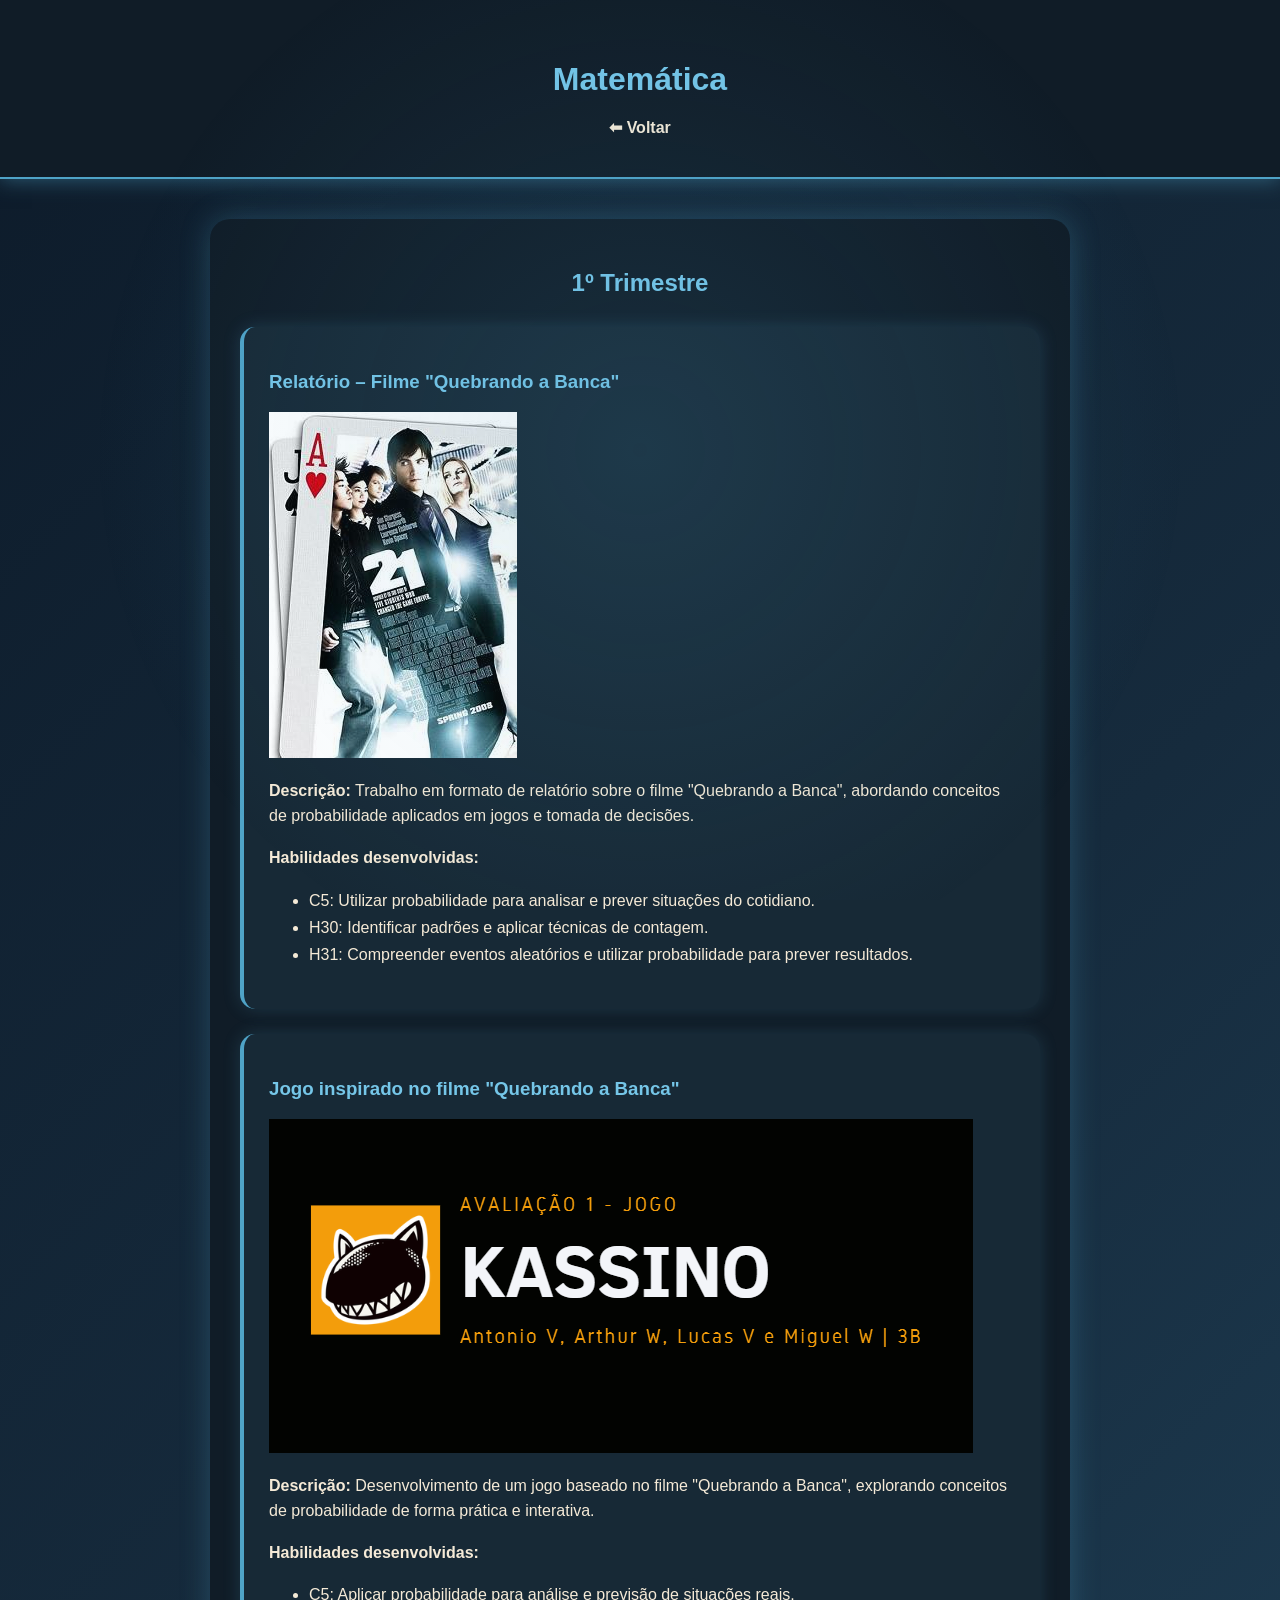
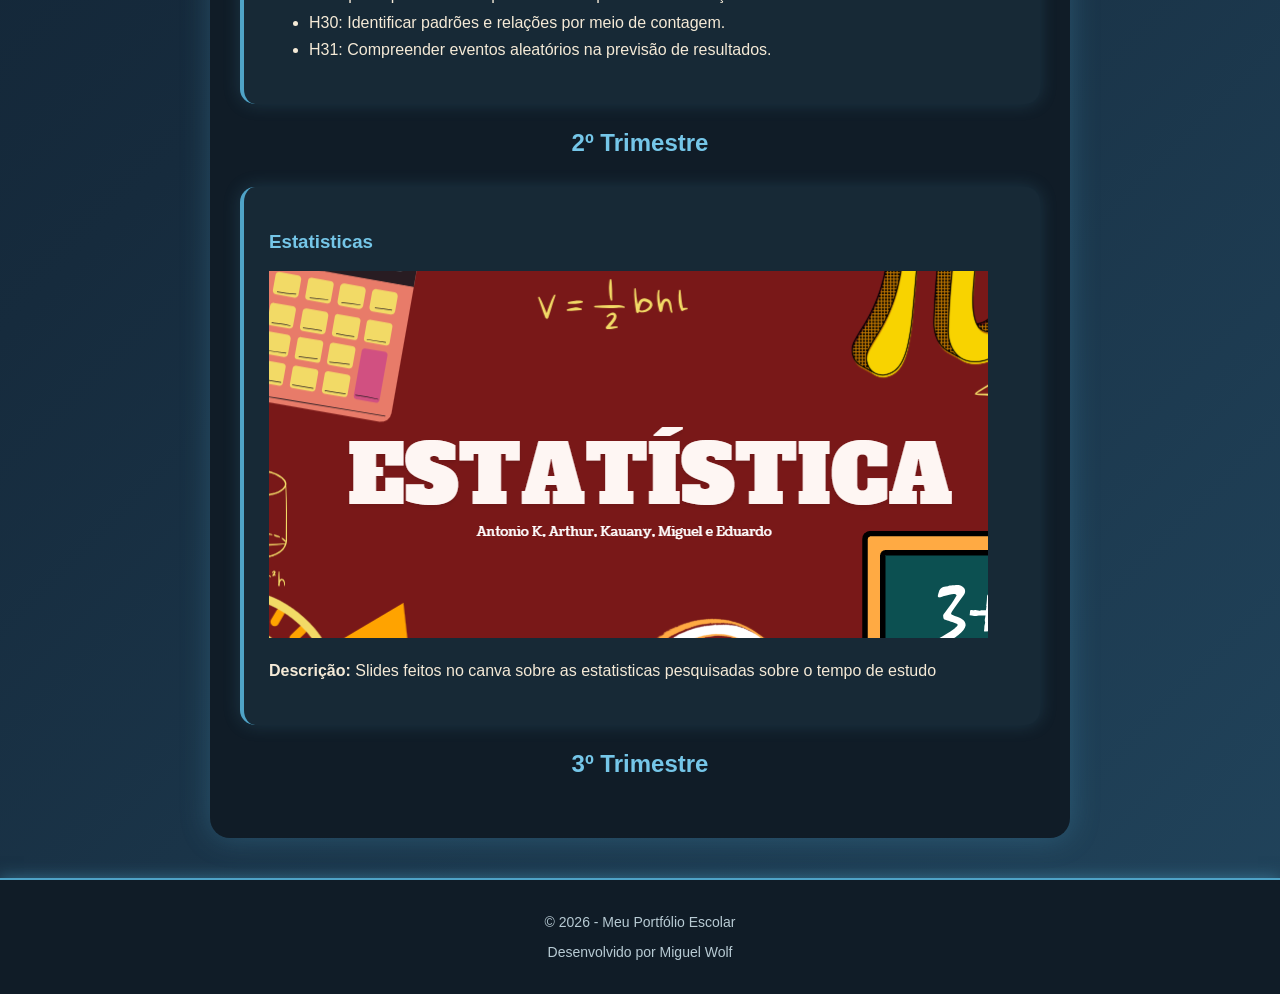
<file: portfolio/matematica.html>
<!DOCTYPE html>
<html lang="pt-BR">

<head>
    <meta charset="UTF-8">
    <meta name="viewport" content="width=device-width, initial-scale=1.0">
    <title>Matemática</title>
    <link rel="stylesheet" href="matematica.css">
</head>

<body>

    <header>
        <h1>Matemática</h1>
        <a href="index.html" class="voltar">⬅ Voltar</a>
    </header>

    <main class="conteudo">

        <section>
            <h2>1º Trimestre</h2>

            <div class="atividade">
                <h3>Relatório – Filme "Quebrando a Banca"</h3>

                <a href="https://docs.google.com/document/d/11gTLYmVyfep7jffyUyf_h9TsoMh0uveT/edit" target="_blank">
                    <img src="imagens/mat 1 filme.jpg"
                         class="imagem-atividade"
                         alt="Relatório do filme Quebrando a Banca">
                </a>

                <p>
                    <strong>Descrição:</strong>
                    Trabalho em formato de relatório sobre o filme
                    "Quebrando a Banca", abordando conceitos de probabilidade
                    aplicados em jogos e tomada de decisões.
                </p>

                <p><strong>Habilidades desenvolvidas:</strong></p>

                <ul>
                    <li>C5: Utilizar probabilidade para analisar e prever situações do cotidiano.</li>
                    <li>H30: Identificar padrões e aplicar técnicas de contagem.</li>
                    <li>H31: Compreender eventos aleatórios e utilizar probabilidade para prever resultados.</li>
                </ul>
            </div>

            <div class="atividade">
                <h3>Jogo inspirado no filme "Quebrando a Banca"</h3>

                <a href="https://kassinomat.netlify.app/" target="_blank">
                    <img src="imagens/mat2.png"
                         class="imagem-atividade"
                         alt="Jogo inspirado no filme Quebrando a Banca">
                </a>

                <p>
                    <strong>Descrição:</strong>
                    Desenvolvimento de um jogo baseado no filme
                    "Quebrando a Banca", explorando conceitos de probabilidade
                    de forma prática e interativa.
                </p>

                <p><strong>Habilidades desenvolvidas:</strong></p>

                <ul>
                    <li>C5: Aplicar probabilidade para análise e previsão de situações reais.</li>
                    <li>H30: Identificar padrões e relações por meio de contagem.</li>
                    <li>H31: Compreender eventos aleatórios na previsão de resultados.</li>
                </ul>
            </div>

        </section>

<section>
    <h2>2º Trimestre</h2>

    <div class="atividade">
        <h3>Estatisticas</h3>

        <a href="https://canva.link/lfcazf6qzwqppch" target="_blank">
            <img src="imagens/mat3.png"
                 alt="Atividade 1">
        </a>

        <p>
            <strong>Descrição:</strong>
            Slides feitos no canva sobre as estatisticas pesquisadas sobre o tempo de estudo
        </p>
    </div>
</section>

        <section>
            <h2>3º Trimestre</h2>
        </section>

    </main>

    <footer>
        <p>© 2026 - Meu Portfólio Escolar</p>
        <p>Desenvolvido por Miguel Wolf</p>
    </footer>

</body>

</html>
</file>
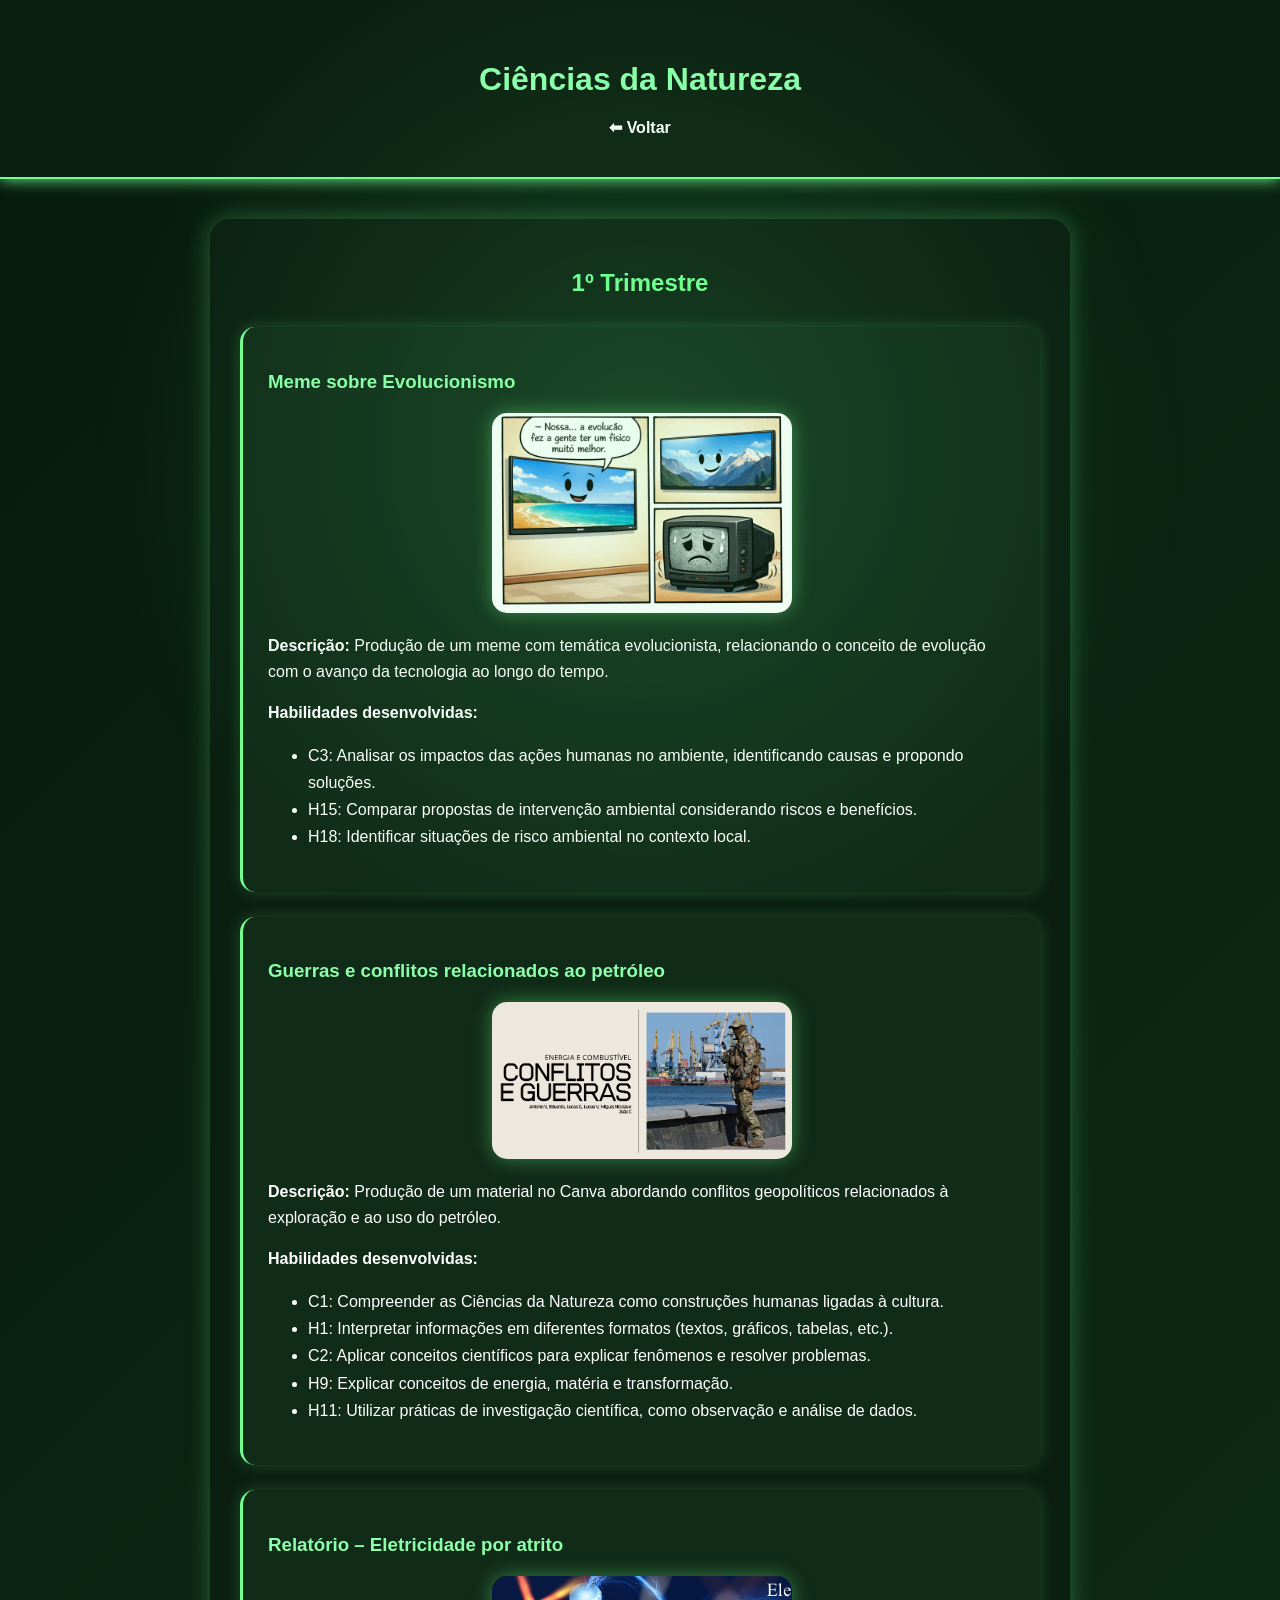
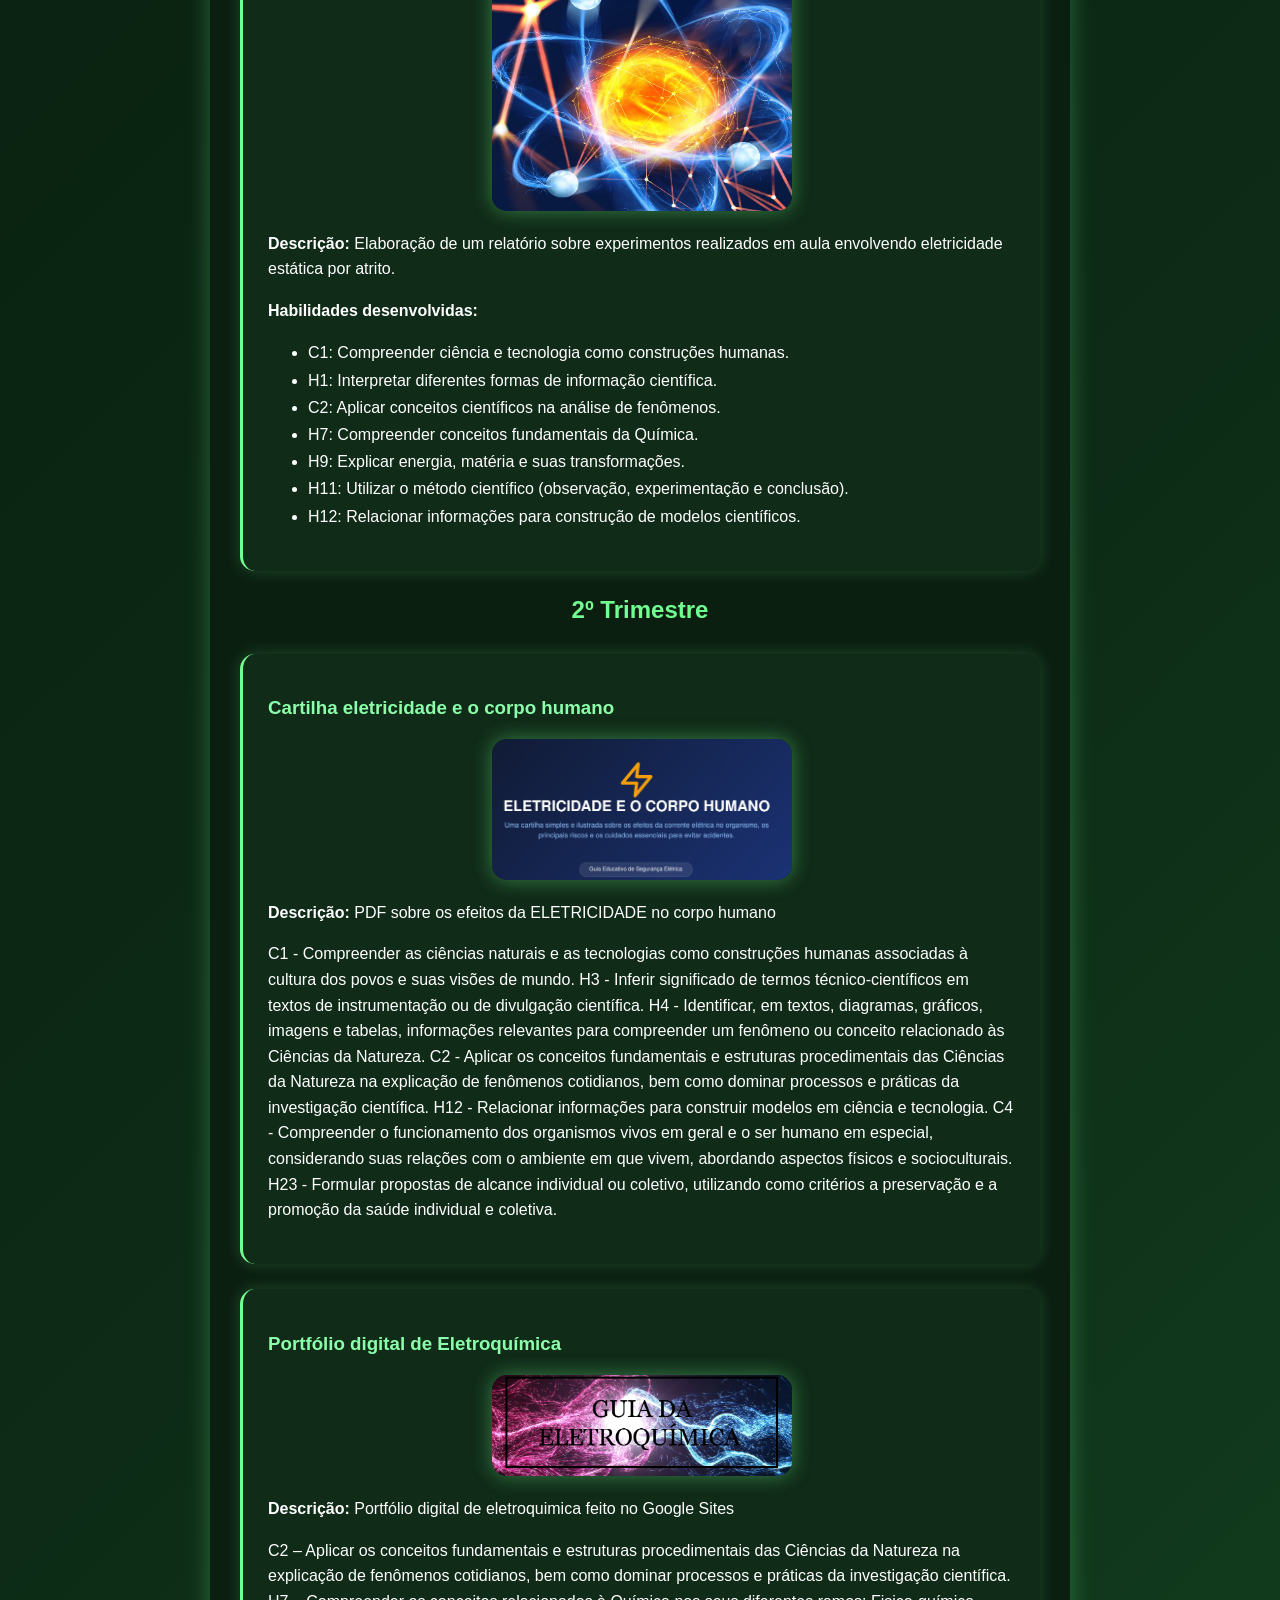
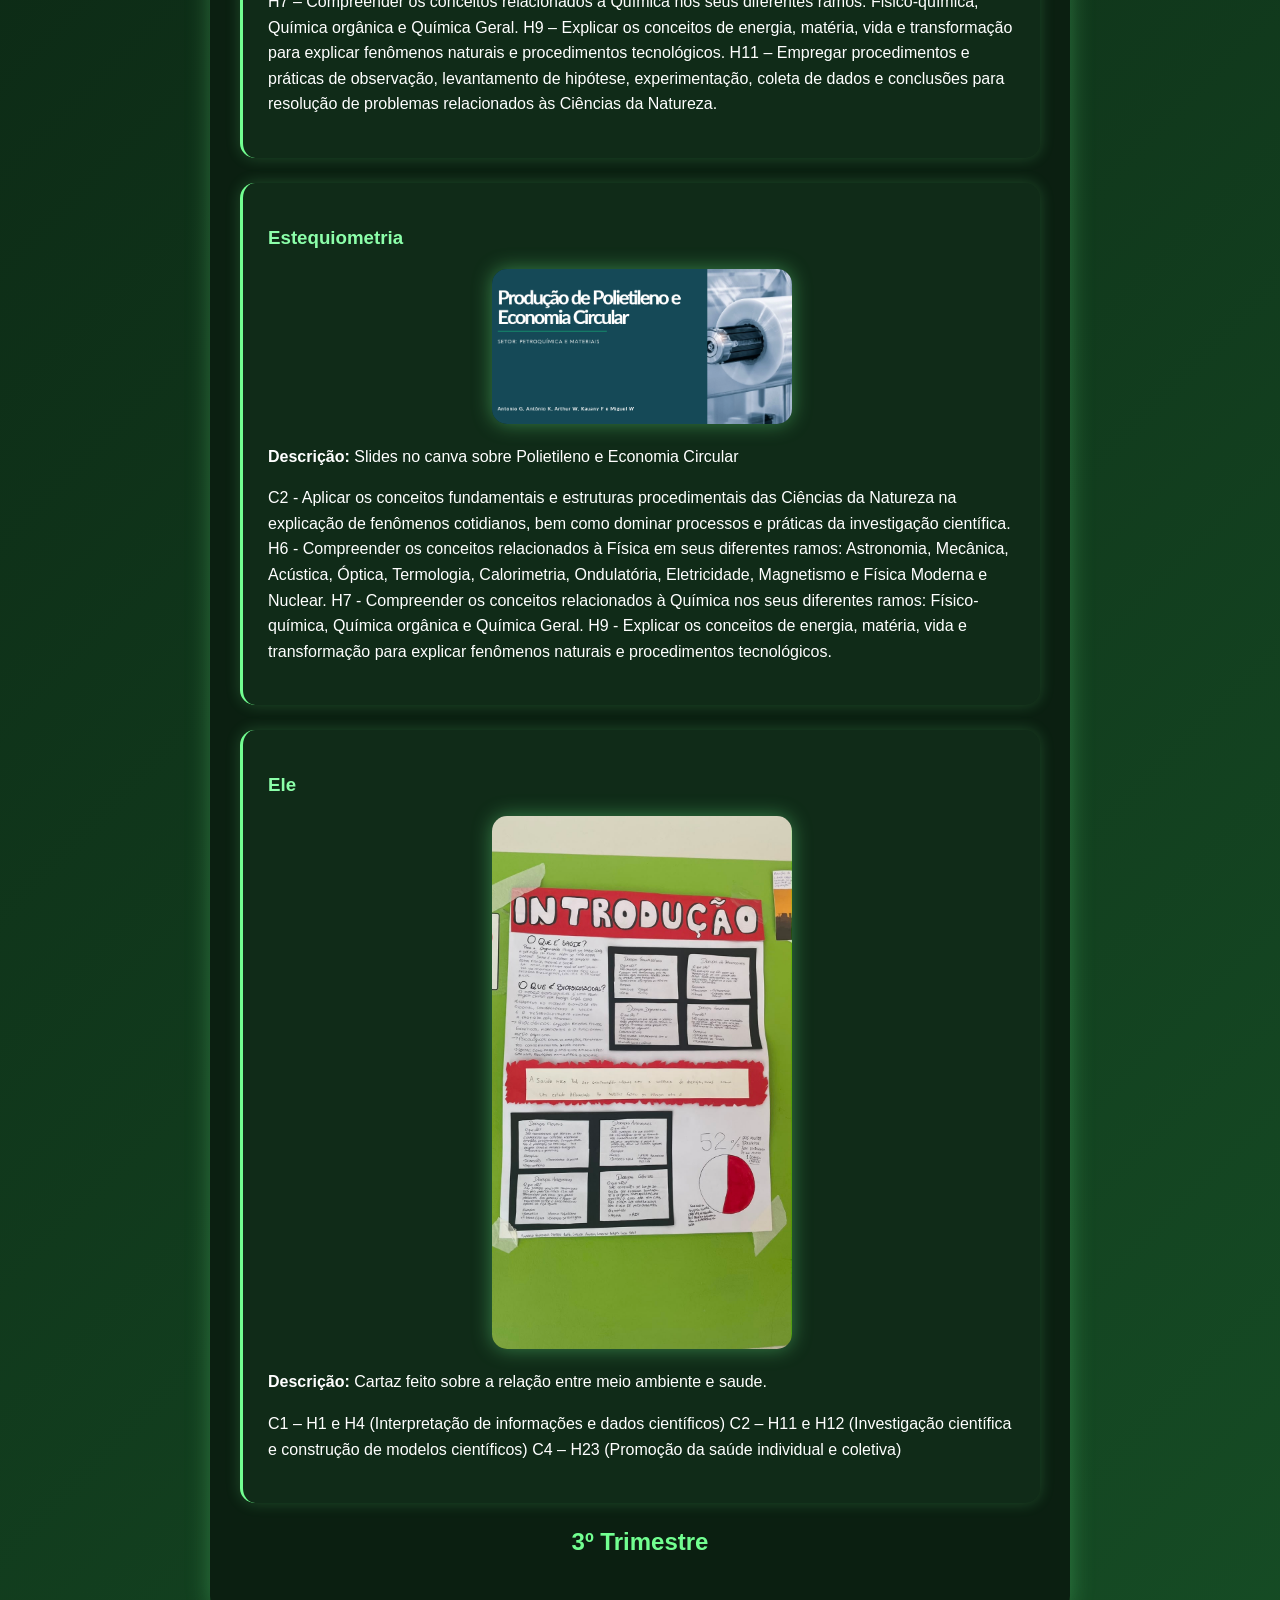
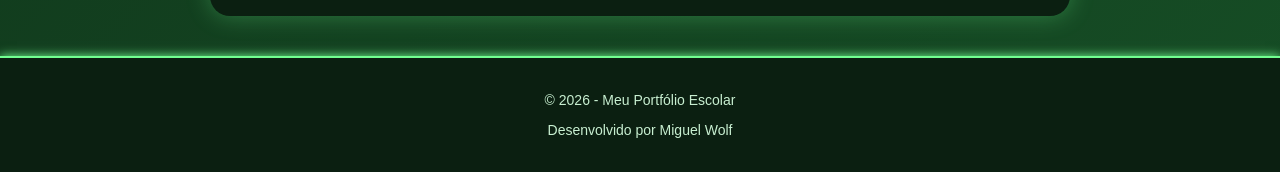
<file: portfolio/natureza.html>
<!DOCTYPE html>
<html lang="pt-BR">

<head>
    <meta charset="UTF-8">
    <meta name="viewport" content="width=device-width, initial-scale=1.0">
    <title>Ciências da Natureza</title>
    <link rel="stylesheet" href="natureza.css">
</head>

<body>

    <header>
        <h1>Ciências da Natureza</h1>
        <a href="index.html" class="voltar">⬅ Voltar</a>
    </header>

    <main class="conteudo">

        <section>
            <h2>1º Trimestre</h2>

            <div class="atividade">
                <h3>Meme sobre Evolucionismo</h3>

                <img src="imagens/nat 1 evolucionismo.png"
                     class="imagem-evolucionismo"
                     alt="Meme sobre Evolucionismo">

                <p>
                    <strong>Descrição:</strong>
                    Produção de um meme com temática evolucionista,
                    relacionando o conceito de evolução com o avanço
                    da tecnologia ao longo do tempo.
                </p>

                <p><strong>Habilidades desenvolvidas:</strong></p>

                <ul>
                    <li>C3: Analisar os impactos das ações humanas no ambiente, identificando causas e propondo soluções.</li>
                    <li>H15: Comparar propostas de intervenção ambiental considerando riscos e benefícios.</li>
                    <li>H18: Identificar situações de risco ambiental no contexto local.</li>
                </ul>
            </div>


            <div class="atividade">
                <h3>Guerras e conflitos relacionados ao petróleo</h3>

                <a href="https://www.canva.com/design/DAHFDNh7OHo/HzRePj9zQE7ufIMHfxJwmw/edit" target="_blank">
                    <img src="imagens/nat 2 guerra.png"
                         class="imagem-guerra"
                         alt="Guerras e conflitos relacionados ao petróleo">
                </a>

                <p>
                    <strong>Descrição:</strong>
                    Produção de um material no Canva abordando conflitos
                    geopolíticos relacionados à exploração e ao uso do petróleo.
                </p>

                <p><strong>Habilidades desenvolvidas:</strong></p>

                <ul>
                    <li>C1: Compreender as Ciências da Natureza como construções humanas ligadas à cultura.</li>
                    <li>H1: Interpretar informações em diferentes formatos (textos, gráficos, tabelas, etc.).</li>
                    <li>C2: Aplicar conceitos científicos para explicar fenômenos e resolver problemas.</li>
                    <li>H9: Explicar conceitos de energia, matéria e transformação.</li>
                    <li>H11: Utilizar práticas de investigação científica, como observação e análise de dados.</li>
                </ul>
            </div>


            <div class="atividade">
                <h3>Relatório – Eletricidade por atrito</h3>

                <a href="https://docs.google.com/document/d/1Low42Ee_YEJSPD6grNRZkr_14v0urHVy1S_NRT-eBfg/edit?tab=t.0" target="_blank">
                    <img src="imagens/eletrostatica.png"
                         class="imagem-eletricidade"
                         alt="Relatório sobre Eletricidade por atrito">
                </a>

                <p>
                    <strong>Descrição:</strong>
                    Elaboração de um relatório sobre experimentos realizados
                    em aula envolvendo eletricidade estática por atrito.
                </p>

                <p><strong>Habilidades desenvolvidas:</strong></p>

                <ul>
                    <li>C1: Compreender ciência e tecnologia como construções humanas.</li>
                    <li>H1: Interpretar diferentes formas de informação científica.</li>
                    <li>C2: Aplicar conceitos científicos na análise de fenômenos.</li>
                    <li>H7: Compreender conceitos fundamentais da Química.</li>
                    <li>H9: Explicar energia, matéria e suas transformações.</li>
                    <li>H11: Utilizar o método científico (observação, experimentação e conclusão).</li>
                    <li>H12: Relacionar informações para construção de modelos científicos.</li>
                </ul>
            </div>

        </section>


        <section>
            <h2>2º Trimestre</h2>

            <div class="atividade">
                <h3>Cartilha eletricidade e o corpo humano</h3>

                <a href="https://drive.google.com/file/d/1oRPTv0-CY_Wx9mvhNxad58PuQYo0JFVR/view?usp=sharing" target="_blank">
                    <img src="imagens/nat6.png"
                         alt="Atividade 1">
                </a>

                <p>
                    <strong>Descrição:</strong>
                    PDF sobre os efeitos da ELETRICIDADE no corpo humano
                </p>

                <p>
                    C1 - Compreender as ciências naturais e as tecnologias como construções humanas associadas à cultura dos povos e suas visões de mundo.
                    H3 - Inferir significado de termos técnico-científicos em textos de instrumentação ou de divulgação científica.
                    H4 - Identificar, em textos, diagramas, gráficos, imagens e tabelas, informações relevantes para compreender um fenômeno ou conceito relacionado às Ciências da Natureza.
                    C2 - Aplicar os conceitos fundamentais e estruturas procedimentais das Ciências da Natureza na explicação de fenômenos cotidianos, bem como dominar processos e práticas da investigação científica.
                    H12 - Relacionar informações para construir modelos em ciência e tecnologia.
                    C4 - Compreender o funcionamento dos organismos vivos em geral e o ser humano em especial, considerando suas relações com o ambiente em que vivem, abordando aspectos físicos e socioculturais.
                    H23 - Formular propostas de alcance individual ou coletivo, utilizando como critérios a preservação e a promoção da saúde individual e coletiva.
                </p>
            </div>


            <div class="atividade">
                <h3>Portfólio digital de Eletroquímica</h3>

                <a href="LINK_DA_ATIVIDADE_2" target="_blank">
                    <img src="imagens/nat4.png"
                         alt="Atividade 2">
                </a>

                <p>
                    <strong>Descrição:</strong>
                    Portfólio digital de eletroquimica feito no Google Sites
                </p>

                <p>
                    C2 – Aplicar os conceitos fundamentais e estruturas procedimentais das Ciências da Natureza na explicação de fenômenos cotidianos, bem como dominar processos e práticas da investigação científica.

                    H7 – Compreender os conceitos relacionados à Química nos seus diferentes ramos: Fisico-química, Química orgânica e Química Geral.

                    H9 – Explicar os conceitos de energia, matéria, vida e transformação para explicar fenômenos naturais e procedimentos tecnológicos.

                    H11 – Empregar procedimentos e práticas de observação, levantamento de hipótese, experimentação, coleta de dados e conclusões para resolução de problemas relacionados às Ciências da Natureza.
                </p>
            </div>


            <div class="atividade">
                <h3>Estequiometria</h3>

                <a href="https://canva.link/8g6z4fsd4ybzxdc" target="_blank">
                    <img src="imagens/nat5.png"
                         alt="Atividade 3">
                </a>

                <p>
                    <strong>Descrição:</strong>
                    Slides no canva sobre Polietileno e Economia Circular
                </p>

                <p>
                    C2 - Aplicar os conceitos fundamentais e estruturas procedimentais das Ciências da Natureza na explicação de fenômenos cotidianos, bem como dominar processos e práticas da investigação científica.

                    H6 - Compreender os conceitos relacionados à Física em seus diferentes ramos: Astronomia, Mecânica, Acústica, Óptica, Termologia, Calorimetria, Ondulatória, Eletricidade, Magnetismo e Física Moderna e Nuclear.

                    H7 - Compreender os conceitos relacionados à Química nos seus diferentes ramos: Físico-química, Química orgânica e Química Geral.

                    H9 - Explicar os conceitos de energia, matéria, vida e transformação para explicar fenômenos naturais e procedimentos tecnológicos.
                </p>
            </div>


            <div class="atividade">
                <h3>Ele</h3>

                <a href="" target="_blank">
                    <img src="imagens/nat7.jpeg"
                         alt="Atividade 4">
                </a>

                <p>
                    <strong>Descrição:</strong>
                    Cartaz feito sobre a relação entre meio ambiente e saude.
                </p>

                <p>
                    C1 – H1 e H4 (Interpretação de informações e dados científicos)

                    C2 – H11 e H12 (Investigação científica e construção de modelos científicos)

                    C4 – H23 (Promoção da saúde individual e coletiva)
                </p>
            </div>

        </section>


        <section>
            <h2>3º Trimestre</h2>
        </section>

    </main>


    <footer>
        <p>© 2026 - Meu Portfólio Escolar</p>
        <p>Desenvolvido por Miguel Wolf</p>
    </footer>

</body>

</html>
</file>
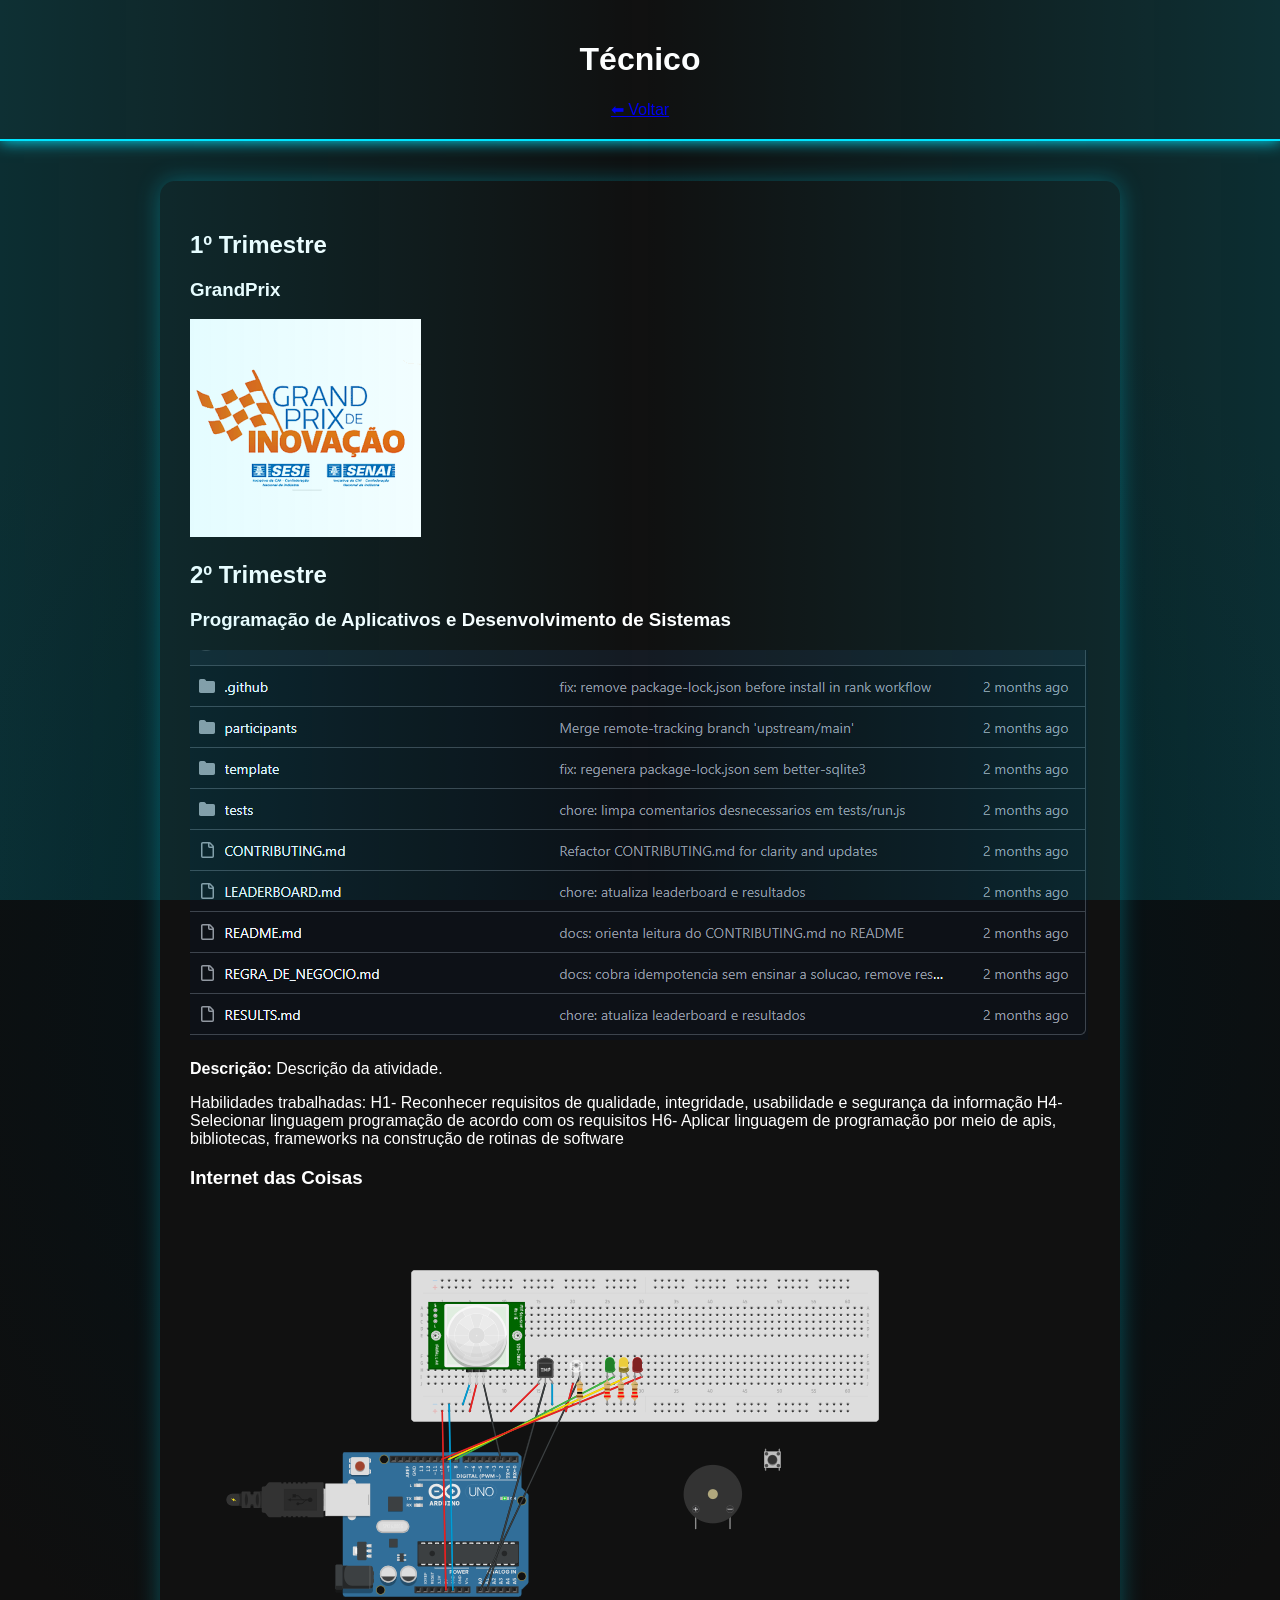
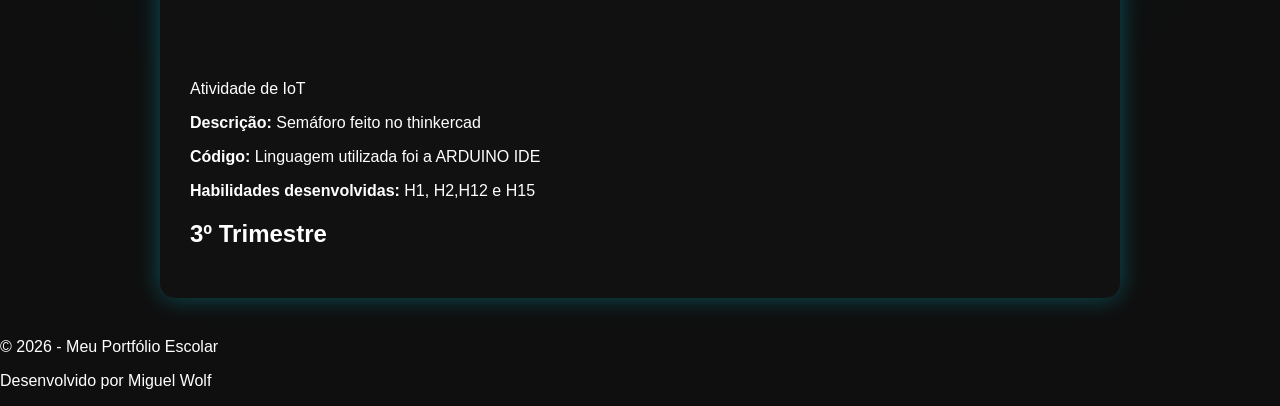
<file: portfolio/tecnico.html>
<!DOCTYPE html>
<html lang="pt-br">

<head>
    <meta charset="UTF-8">
    <meta name="viewport" content="width=device-width, initial-scale=1.0">
    <title>Técnico</title>
    <link rel="stylesheet" href="tecnico.css">
</head>

<body>

<header>
    <h1>Técnico</h1>
    <a href="index.html">⬅ Voltar</a>
</header>

<section>

    <h2>1º Trimestre</h2>

    <div class="atividade">

        <h3>GrandPrix</h3>

        <a href="https://docs.google.com/document/d/1g6xpgjGblsisz6WOIvfAjcORnT2F8TtlkwaObCe58R8/edit?tab=t.0" target="_blank">
            <img src="imagens/grandprix.png"
                 alt="Projeto BP - Promotora de Crédito">
        </a>

    <h2>2º Trimestre</h2>

    <div class="atividade">

        <h3>Programação de Aplicativos e Desenvolvimento de Sistemas</h3>

        <a href="https://github.com/sessentaeseis/RinhaSenai2026FullStack" target="_blank">
            <img src="imagens/tec1.png"
                 alt="Atividade de Programação">
        </a>
        <p>
            <b>Descrição:</b>
            Descrição da atividade.
        </p>
        <p>
            Habilidades trabalhadas: 
H1- Reconhecer requisitos de qualidade, integridade, usabilidade e segurança da informação
H4- Selecionar linguagem programação de acordo com os requisitos  
H6- Aplicar linguagem de programação por meio de apis, bibliotecas, frameworks na construção de rotinas
de software 
        </p>

    </div>


    <div class="atividade">

        <h3>Internet das Coisas</h3>

        <a href="https://www.tinkercad.com/things/6sLrXbHNfB7-shiny-albar-kasi?sharecode=OKWQMY-HZevIp15k4Q2BlTYPlZjBTpZVR52nJvXPOtc" target="_blank">
            <img src="imagens/tec2.png"
                 alt="Atividade de Internet das Coisas">
        </a>

        <p class="legenda">Atividade de IoT</p>

        <p>
            <b>Descrição:</b>
            Semáforo feito no thinkercad
        </p>

        <p>
            <b>Código:</b>
            Linguagem utilizada foi a ARDUINO IDE
        </p>
        <p>
            <b>Habilidades desenvolvidas:</b>
            H1, H2,H12 e H15
        </p>

    </div>


    <h2>3º Trimestre</h2>

</section>

<footer>
    <p>© 2026 - Meu Portfólio Escolar</p>
    <p>Desenvolvido por Miguel Wolf</p>
</footer>

</body>
</html>
</file>
<file: estilo.css>
body{
margin:0;
font-family:Arial;
color:white;
background:linear-gradient(135deg, #0f0f0f, #1a0005);
}

/* brilho suave */
body::before{
content:"";
position:fixed;
top:0;
left:0;
width:100%;
height:100%;
background:radial-gradient(circle, rgba(220,20,60,0.15), transparent 70%);
pointer-events:none;
}

/* header */
header{
text-align:center;
padding:40px;
background:#111;
border-bottom:2px solid #dc143c;
box-shadow:0 0 15px #dc143c;
}

/* menu */
nav a{
color:white;
margin:10px;
text-decoration:none;
font-weight:bold;
transition:0.3s;
}

nav a:hover{
color:#dc143c;
text-shadow:0 0 10px #dc143c;
}

/* conteúdo principal */
.conteudo{
max-width:800px;
margin:40px auto;
background:#111;
padding:30px;
border-radius:20px;
box-shadow:0 0 25px rgba(220,20,60,0.3);
text-align:center;
}

/* títulos */
h2{
color:#dc143c;
}

/* foto */
.foto{
display:block;
margin:35px auto;
width:280px;
height:280px;

object-fit:cover;

border-radius:50%;

border:4px solid #dc143c;

box-shadow:
0 0 15px #dc143c,
0 0 35px rgba(220,20,60,0.6);

transition:0.3s;
}

.foto:hover{
transform:scale(1.03);

box-shadow:
0 0 25px #dc143c,
0 0 50px rgba(220,20,60,0.8);
}

/* rodapé */
footer{
background:#111;
text-align:center;
padding:20px;
border-top:2px solid #dc143c;
box-shadow:0 0 10px #dc143c;
}

footer p{
color:#ccc;
font-size:14px;
}
</file>
<file: portfolio/estilo.css>
body {
    margin: 0;
    font-family: Arial;
    color: white;
    background: linear-gradient(135deg, #0f0f0f, #1a0005);
}


/* brilho suave */
body::before {
    content: "";
    position: fixed;
    top: 0;
    left: 0;
    width: 100%;
    height: 100%;
    background: radial-gradient(
        circle,
        rgba(220, 20, 60, 0.15),
        transparent 70%
    );
    pointer-events: none;
}


/* header */
header {
    text-align: center;
    padding: 40px;
    background: #111;
    border-bottom: 2px solid #dc143c;
    box-shadow: 0 0 15px #dc143c;
}


/* menu */
nav a {
    color: white;
    margin: 10px;
    text-decoration: none;
    font-weight: bold;
    transition: 0.3s;
}

nav a:hover {
    color: #dc143c;
    text-shadow: 0 0 10px #dc143c;
}


/* conteúdo principal */
.conteudo {
    max-width: 800px;
    margin: 40px auto;
    background: #111;
    padding: 30px;
    border-radius: 20px;
    box-shadow: 0 0 25px rgba(220, 20, 60, 0.3);
    text-align: center;
}


/* títulos */
h2 {
    color: #dc143c;
}


/* foto */
.foto {
    width: 250px !important;
    height: 250px !important;
    object-fit: cover;
    border-radius: 50% !important;
    margin: 20px;
    box-shadow: 0 0 20px #dc143c !important;
}


/* rodapé */
footer {
    background: #111;
    text-align: center;
    padding: 20px;
    border-top: 2px solid #dc143c;
    box-shadow: 0 0 10px #dc143c;
}


footer p {
    color: #ccc;
    font-size: 14px;
}
</file>
<file: humanas.css>
body{
margin:0;
font-family:Arial;
color:white;
background: radial-gradient(circle at center, #1a0d00 0%, #0f0f0f 70%);
}

body::before{
content:"";
position:fixed;
width:100%;
height:100%;
background:linear-gradient(90deg, rgba(255,165,0,0.15), transparent, rgba(255,165,0,0.15));
pointer-events:none;
}

section{
max-width:900px;
margin:40px auto;
background:#111;
padding:30px;
border-radius:15px;
box-shadow:0 0 25px rgba(255,165,0,0.3);
}

header{
background:#111;
padding:20px;
border-bottom:2px solid orange;
box-shadow:0 0 15px orange;
text-align:center;
}
img{
width:260px;
border-radius:12px;

box-shadow:0 0 15px orange;

transition:
transform 0.3s,
box-shadow 0.3s,
filter 0.3s;
}

img:hover{

transform:scale(1.06);

box-shadow:
0 0 20px orange,
0 0 40px rgba(255,165,0,0.7);

filter:brightness(1.1);

}
</file>
<file: linguagens.css>
body{
margin:0;
font-family:Arial;
color:white;
background: radial-gradient(circle at center, #14001a 0%, #0f0f0f 70%);
}

body::before{
content:"";
position:fixed;
width:100%;
height:100%;
background:linear-gradient(90deg, rgba(168,85,247,0.15), transparent, rgba(168,85,247,0.15));
pointer-events:none;
}

section{
max-width:900px;
margin:40px auto;
background:#111;
padding:30px;
border-radius:15px;
box-shadow:0 0 25px rgba(168,85,247,0.3);
}

header{
background:#111;
padding:20px;
border-bottom:2px solid #a855f7;
box-shadow:0 0 15px #a855f7;
text-align:center;
}
img{
width:260px;
border-radius:12px;

box-shadow:0 0 15px #a855f7;

transition:
transform 0.3s,
box-shadow 0.3s,
filter 0.3s;
}

img:hover{

transform:scale(1.06);

box-shadow:
0 0 20px #a855f7,
0 0 40px rgba(168,85,247,0.7);

filter:brightness(1.1);

}
</file>
<file: matematica.css>
body{
margin:0;
font-family:Arial;
color:white;
background: radial-gradient(circle at center, #1a0000 0%, #0f0f0f 70%);
}

/* brilho lateral */
body::before{
content:"";
position:fixed;
top:0;
left:0;
width:100%;
height:100%;
background:linear-gradient(90deg, rgba(255,0,0,0.15), transparent, rgba(255,0,0,0.15));
pointer-events:none;
}

/* caixa central */
section{
max-width:900px;
margin:40px auto;
background:#111;
padding:30px;
border-radius:15px;
box-shadow:0 0 25px rgba(255,0,0,0.3);
}

/* header */
header{
background:#111;
padding:20px;
border-bottom:2px solid red;
box-shadow:0 0 15px red;
text-align:center;
}

/* imagem */
img{
width:260px;
border-radius:12px;
box-shadow:0 0 15px red;
transition:0.3s;
}

img:hover{
transform:scale(1.05);
box-shadow:0 0 30px red;
}

.atividade{
margin:40px;
}
img{
width:260px;
border-radius:12px;

box-shadow:0 0 15px red;

transition:
transform 0.3s,
box-shadow 0.3s,
filter 0.3s;
}

img:hover{

transform:scale(1.06);

box-shadow:
0 0 20px red,
0 0 40px rgba(255,0,0,0.7);

filter:brightness(1.1);

}
</file>
<file: natureza.css>
body{
margin:0;
font-family:Arial;
color:white;
background: radial-gradient(circle at center, #001a0f 0%, #0f0f0f 70%);
}

body::before{
content:"";
position:fixed;
width:100%;
height:100%;
background:linear-gradient(90deg, rgba(0,255,136,0.15), transparent, rgba(0,255,136,0.15));
pointer-events:none;
}

section{
max-width:900px;
margin:40px auto;
background:#111;
padding:30px;
border-radius:15px;
box-shadow:0 0 25px rgba(0,255,136,0.3);
}

header{
background:#111;
padding:20px;
border-bottom:2px solid #00ff88;
box-shadow:0 0 15px #00ff88;
text-align:center;
}

img{
width:260px;
border-radius:12px;
box-shadow:0 0 15px #00ff88;
}
img{
width:260px;
border-radius:12px;

box-shadow:0 0 15px #00ff88;

transition:
transform 0.3s,
box-shadow 0.3s,
filter 0.3s;
}

img:hover{

transform:scale(1.06);

box-shadow:
0 0 20px #00ff88,
0 0 40px rgba(0,255,136,0.7);

filter:brightness(1.1);

}
</file>
<file: tecnico.css>
body{
margin:0;
font-family:Arial;
color:white;
background: radial-gradient(circle at center, #00131a 0%, #0f0f0f 70%);
}

body::before{
content:"";
position:fixed;
width:100%;
height:100%;
background:linear-gradient(90deg, rgba(0,229,255,0.15), transparent, rgba(0,229,255,0.15));
pointer-events:none;
}

section{
max-width:900px;
margin:40px auto;
background:#111;
padding:30px;
border-radius:15px;
box-shadow:0 0 25px rgba(0,229,255,0.3);
}

header{
background:#111;
padding:20px;
border-bottom:2px solid #00e5ff;
box-shadow:0 0 15px #00e5ff;
text-align:center;
}
img{
width:260px;
border-radius:12px;

box-shadow:0 0 15px #00e5ff;

transition:
transform 0.3s,
box-shadow 0.3s,
filter 0.3s;
}

img:hover{

transform:scale(1.06);

box-shadow:
0 0 20px #00e5ff,
0 0 40px rgba(0,229,255,0.7);

filter:brightness(1.1);

}
</file>
<file: portfolio/humanas.css>
body {
    margin: 0;
    font-family: Arial, sans-serif;
    color: #f5ead7;
    background: linear-gradient(135deg, #1c120c, #3a1f12, #5a3018);
}

body::before {
    content: "";
    position: fixed;
    top: 0;
    left: 0;
    width: 100%;
    height: 100%;
    background: radial-gradient(
        circle,
        rgba(224, 126, 55, 0.15),
        transparent 70%
    );
    pointer-events: none;
}

header {
    text-align: center;
    padding: 40px;
    background: #24150d;
    border-bottom: 2px solid #c66a2b;
    box-shadow: 0 0 20px rgba(198, 106, 43, 0.5);
}

header h1 {
    margin-bottom: 20px;
    color: #f0a15b;
}

.voltar {
    color: #f5ead7;
    text-decoration: none;
    font-weight: bold;
    transition: 0.3s;
}

.voltar:hover {
    color: #e08a45;
    text-shadow: 0 0 10px #c66a2b;
}

.conteudo {
    max-width: 800px;
    margin: 40px auto;
    background: #24150d;
    padding: 30px;
    border-radius: 20px;
    box-shadow: 0 0 30px rgba(198, 106, 43, 0.3);
}

h2 {
    color: #e08a45;
    text-align: center;
    margin-bottom: 30px;
}

.atividade {
    background: #2f1b10;
    padding: 25px;
    margin-bottom: 25px;
    border-radius: 15px;
    border-left: 4px solid #c66a2b;
    box-shadow: 0 0 18px rgba(198, 106, 43, 0.2);
}

.atividade h3 {
    color: #f0a15b;
}

.atividade p {
    line-height: 1.6;
}

.atividade ul {
    line-height: 1.7;
}


/* TAMANHO DAS IMAGENS */

.imagem-atividade {
    width: 300px;
    max-width: 100%;
    height: auto;
    display: block;
    margin: 20px auto;
    border-radius: 15px;
    box-shadow: 0 0 20px rgba(224, 138, 69, 0.4);
    cursor: pointer;
    transition: 0.3s;
}

.imagem-atividade:hover {
    transform: scale(1.03);
    box-shadow: 0 0 30px #e08a45;
}


footer {
    background: #24150d;
    text-align: center;
    padding: 20px;
    border-top: 2px solid #c66a2b;
    box-shadow: 0 0 15px rgba(198, 106, 43, 0.5);
}

footer p {
    color: #d8c2a8;
    font-size: 14px;
}
</file>
<file: portfolio/linguagens.css>
body {
    margin: 0;
    font-family: Arial, sans-serif;
    color: white;
    background: linear-gradient(135deg, #100719, #24113d, #3b1761);
}

body::before {
    content: "";
    position: fixed;
    top: 0;
    left: 0;
    width: 100%;
    height: 100%;
    background: radial-gradient(
        circle,
        rgba(190, 110, 255, 0.14),
        transparent 70%
    );
    pointer-events: none;
}

header {
    text-align: center;
    padding: 40px;
    background: #150a20;
    border-bottom: 2px solid #b968ff;
    box-shadow: 0 0 15px #b968ff;
}

header h1 {
    margin-bottom: 20px;
    color: #d18cff;
}

.voltar {
    color: white;
    text-decoration: none;
    font-weight: bold;
    transition: 0.3s;
}

.voltar:hover {
    color: #c77dff;
    text-shadow: 0 0 10px #b968ff;
}

.conteudo {
    max-width: 800px;
    margin: 40px auto;
    background: #150a20;
    padding: 30px;
    border-radius: 20px;
    box-shadow: 0 0 25px rgba(185, 104, 255, 0.3);
}

h2 {
    color: #c77dff;
    text-align: center;
    margin-bottom: 30px;
}

.atividade {
    background: #21102f;
    padding: 25px;
    margin-bottom: 25px;
    border-radius: 15px;
    border-left: 3px solid #b968ff;
    box-shadow: 0 0 15px rgba(185, 104, 255, 0.2);
}

.atividade h3 {
    color: #d18cff;
}

.atividade p {
    line-height: 1.6;
}

.atividade ul {
    line-height: 1.7;
}


/* TAMANHO DAS IMAGENS */

.imagem-atividade {
    width: 300px;
    max-width: 100%;
    height: auto;
    display: block;
    margin: 20px auto;
    border-radius: 15px;
    box-shadow: 0 0 20px rgba(199, 125, 255, 0.4);
    cursor: pointer;
    transition: 0.3s;
}

.imagem-atividade:hover {
    transform: scale(1.03);
    box-shadow: 0 0 30px #b968ff;
}


footer {
    background: #150a20;
    text-align: center;
    padding: 20px;
    border-top: 2px solid #b968ff;
    box-shadow: 0 0 10px #b968ff;
}

footer p {
    color: #d9c2e9;
    font-size: 14px;
}
</file>
<file: portfolio/matematica.css>
body {
    margin: 0;
    font-family: Arial, sans-serif;
    color: #f5ead7;
    background: linear-gradient(135deg, #0d1b2a, #162b3d, #21445c);
}

body::before {
    content: "";
    position: fixed;
    top: 0;
    left: 0;
    width: 100%;
    height: 100%;
    background: radial-gradient(
        circle,
        rgba(72, 150, 190, 0.15),
        transparent 70%
    );
    pointer-events: none;
}

header {
    text-align: center;
    padding: 40px;
    background: #101c27;
    border-bottom: 2px solid #4fa3c7;
    box-shadow: 0 0 20px rgba(79, 163, 199, 0.5);
}

header h1 {
    margin-bottom: 20px;
    color: #75c6e8;
}

.voltar {
    color: #f5ead7;
    text-decoration: none;
    font-weight: bold;
    transition: 0.3s;
}

.voltar:hover {
    color: #75c6e8;
    text-shadow: 0 0 10px #4fa3c7;
}

.conteudo {
    max-width: 800px;
    margin: 40px auto;
    background: #101c27;
    padding: 30px;
    border-radius: 20px;
    box-shadow: 0 0 30px rgba(79, 163, 199, 0.3);
}

h2 {
    color: #75c6e8;
    text-align: center;
    margin-bottom: 30px;
}

.atividade {
    background: #172936;
    padding: 25px;
    margin-bottom: 25px;
    border-radius: 15px;
    border-left: 4px solid #4fa3c7;
    box-shadow: 0 0 18px rgba(79, 163, 199, 0.2);
}

.atividade h3 {
    color: #75c6e8;
}

.atividade p {
    line-height: 1.6;
}

.atividade ul {
    line-height: 1.7;
}

.imagem-filme {
    width: 300px;
    max-width: 100%;
    height: auto;
    display: block;
    margin: 20px auto;
    border-radius: 15px;
    box-shadow: 0 0 20px rgba(117, 198, 232, 0.4);
    cursor: pointer;
    transition: 0.3s;
}

.imagem-filme:hover {
    transform: scale(1.03);
    box-shadow: 0 0 30px #4fa3c7;
}

footer {
    background: #101c27;
    text-align: center;
    padding: 20px;
    border-top: 2px solid #4fa3c7;
    box-shadow: 0 0 15px rgba(79, 163, 199, 0.5);
}

footer p {
    color: #b8cbd4;
    font-size: 14px;
}
</file>
<file: portfolio/natureza.css>
body {
    margin: 0;
    font-family: Arial, sans-serif;
    color: white;
    background: linear-gradient(135deg, #071a0d, #0d2b16, #164d25);
}

body::before {
    content: "";
    position: fixed;
    top: 0;
    left: 0;
    width: 100%;
    height: 100%;
    background: radial-gradient(
        circle,
        rgba(100, 255, 140, 0.14),
        transparent 70%
    );
    pointer-events: none;
}

header {
    text-align: center;
    padding: 40px;
    background: #0b1f11;
    border-bottom: 2px solid #72ff91;
    box-shadow: 0 0 15px #72ff91;
}

header h1 {
    margin-bottom: 20px;
    color: #8cffaa;
}

.voltar {
    color: white;
    text-decoration: none;
    font-weight: bold;
    transition: 0.3s;
}

.voltar:hover {
    color: #72ff91;
    text-shadow: 0 0 10px #72ff91;
}

.conteudo {
    max-width: 800px;
    margin: 40px auto;
    background: #0b1f11;
    padding: 30px;
    border-radius: 20px;
    box-shadow: 0 0 25px rgba(114, 255, 145, 0.3);
}

h2 {
    color: #72ff91;
    text-align: center;
    margin-bottom: 30px;
}

.atividade {
    background: #102b18;
    padding: 25px;
    margin-bottom: 25px;
    border-radius: 15px;
    border-left: 3px solid #72ff91;
    box-shadow: 0 0 15px rgba(114, 255, 145, 0.2);
}

.atividade h3 {
    color: #8cffaa;
}

.atividade p {
    line-height: 1.6;
}

.atividade ul {
    line-height: 1.7;
}


/* IMAGENS */

.imagem-evolucionismo {
    width: 180px;
    max-width: 100%;
    height: auto;
    display: block;
    margin: 20px auto;
    border-radius: 15px;
    box-shadow: 0 0 20px rgba(114, 255, 145, 0.4);
    cursor: pointer;
    transition: 0.3s;
}

.imagem-evolucionismo:hover {
    transform: scale(1.03);
    box-shadow: 0 0 30px #72ff91;
}


.imagem-guerra {
    width: 300px;
    max-width: 100%;
    height: auto;
    display: block;
    margin: 20px auto;
    border-radius: 15px;
    box-shadow: 0 0 20px rgba(114, 255, 145, 0.4);
    cursor: pointer;
    transition: 0.3s;
}

.imagem-guerra:hover {
    transform: scale(1.03);
    box-shadow: 0 0 30px #72ff91;
}


.imagem-eletricidade {
    width: 300px;
    max-width: 100%;
    height: auto;
    display: block;
    margin: 20px auto;
    border-radius: 15px;
    box-shadow: 0 0 20px rgba(114, 255, 145, 0.4);
    cursor: pointer;
    transition: 0.3s;
}

.imagem-eletricidade:hover {
    transform: scale(1.03);
    box-shadow: 0 0 30px #72ff91;
}


/* IMAGENS DO 2º TRIMESTRE */

.atividade img {
    width: 300px;
    max-width: 100%;
    height: auto;
    display: block;
    margin: 20px auto;
    border-radius: 15px;
    box-shadow: 0 0 20px rgba(114, 255, 145, 0.4);
    cursor: pointer;
    transition: 0.3s;
}

.atividade img:hover {
    transform: scale(1.03);
    box-shadow: 0 0 30px #72ff91;
}


footer {
    background: #0b1f11;
    text-align: center;
    padding: 20px;
    border-top: 2px solid #72ff91;
    box-shadow: 0 0 10px #72ff91;
}

footer p {
    color: #c8efd1;
    font-size: 14px;
}
</file>
<file: portfolio/tecnico.css>
body{
margin:0;
font-family:Arial;
color:white;
background: radial-gradient(circle at center, #00131a 0%, #0f0f0f 70%);
}

body::before{
content:"";
position:fixed;
width:100%;
height:100%;
background:linear-gradient(90deg, rgba(0,229,255,0.15), transparent, rgba(0,229,255,0.15));
pointer-events:none;
}

section{
max-width:900px;
margin:40px auto;
background:#111;
padding:30px;
border-radius:15px;
box-shadow:0 0 25px rgba(0,229,255,0.3);
}

header{
background:#111;
padding:20px;
border-bottom:2px solid #00e5ff;
box-shadow:0 0 15px #00e5ff;
text-align:center;
}
</file>
